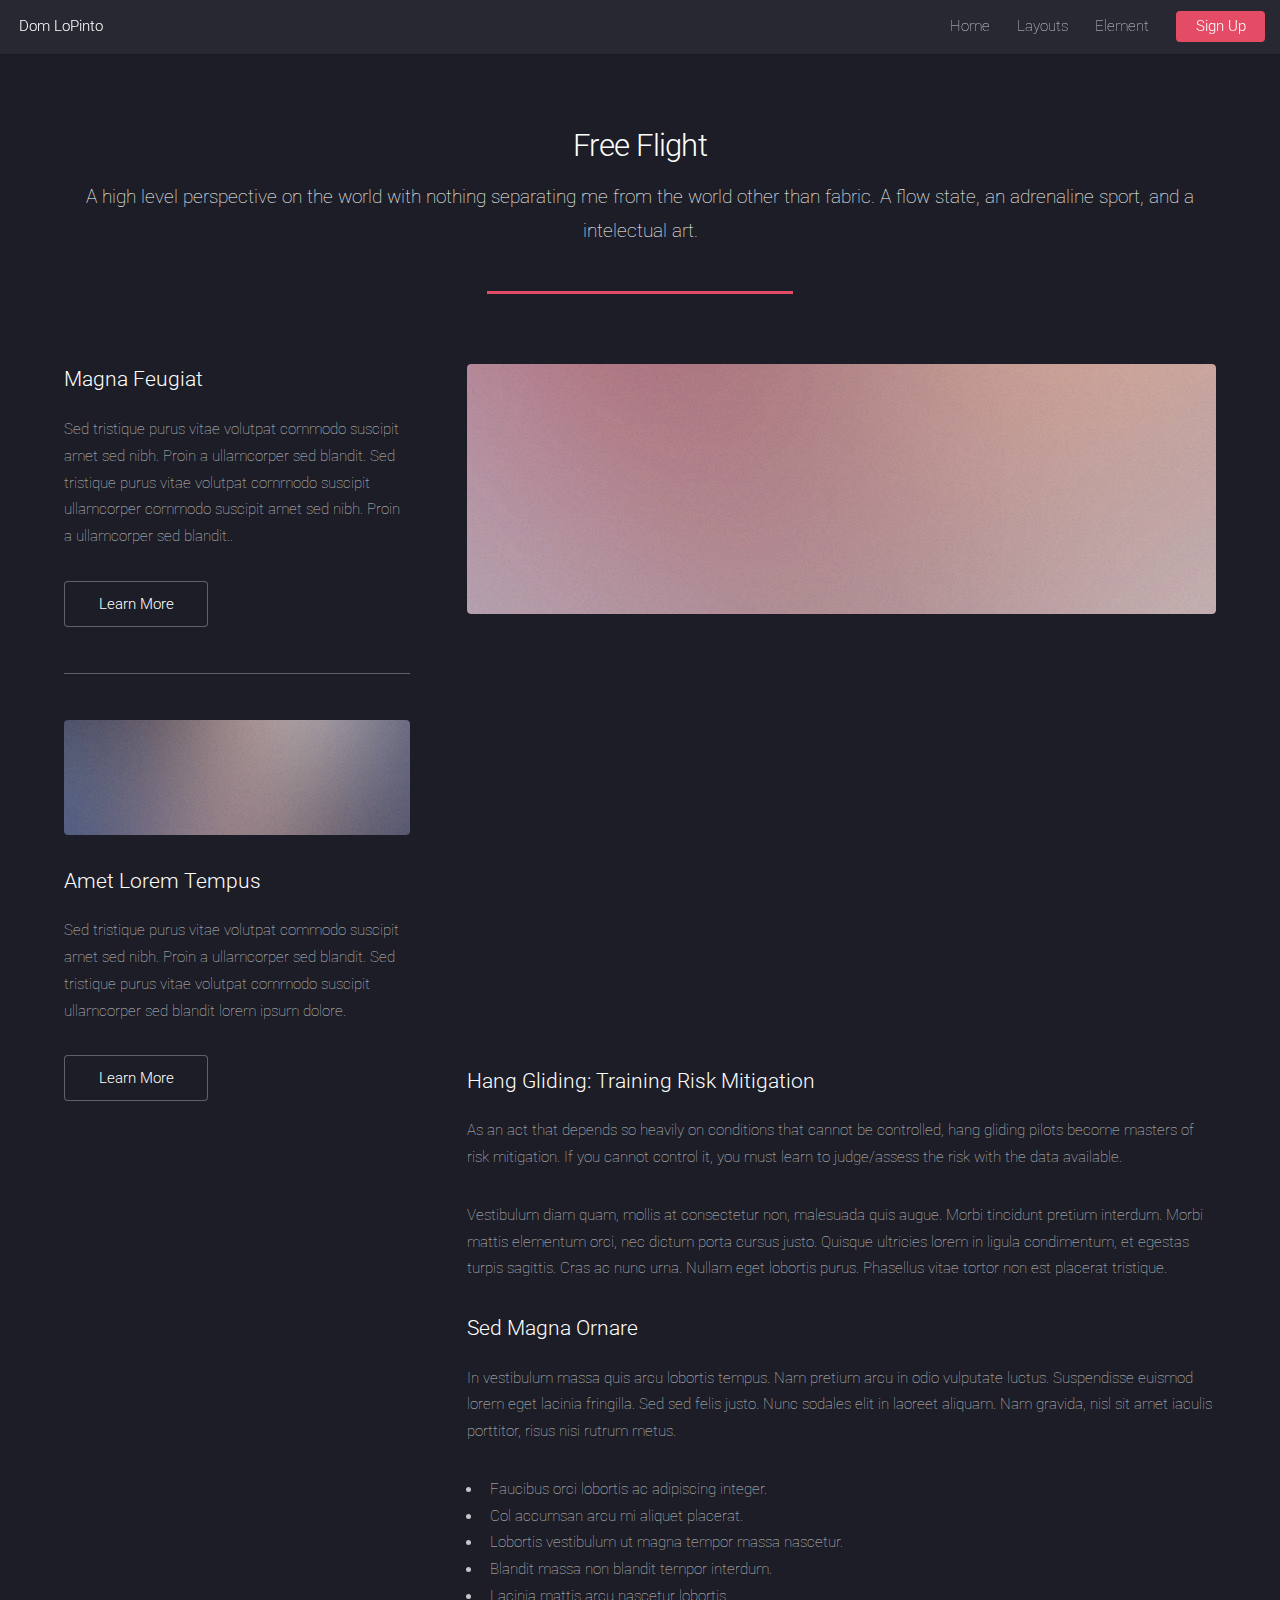
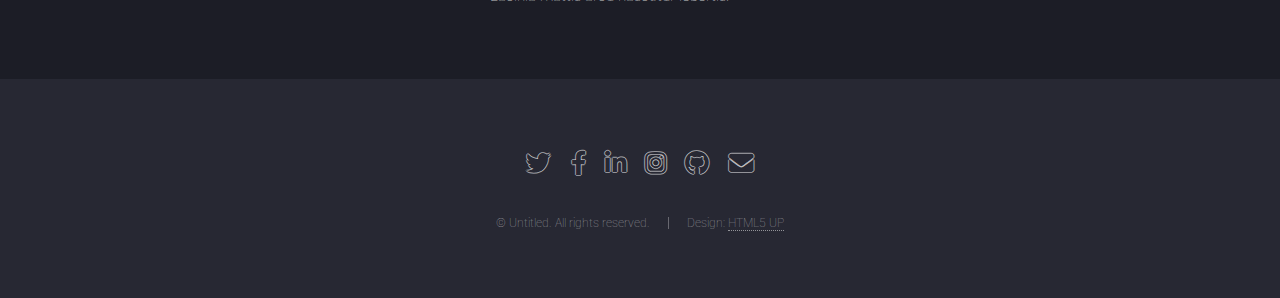
<file: free-flight.html>
<!DOCTYPE HTML>
<!--
	Landed by HTML5 UP
	html5up.net | @ajlkn
	Free for personal and commercial use under the CCA 3.0 license (html5up.net/license)
-->
<html>
	<head>
		<title>Left Sidebar - Landed by HTML5 UP</title>
		<meta charset="utf-8" />
		<meta name="viewport" content="width=device-width, initial-scale=1, user-scalable=no" />
		<link rel="stylesheet" href="assets/css/main.css" />
		<noscript><link rel="stylesheet" href="assets/css/noscript.css" /></noscript>
	</head>
	<body class="is-preload">
		<div id="page-wrapper">

			<!-- Header -->
				<header id="header">
					<h1 id="logo"><a href="index.html">Dom LoPinto</a></h1>
					<nav id="nav">
						<ul>
							<li><a href="index.html">Home</a></li>
							<li>
								<a href="#">Layouts</a>
								<ul>
									<li><a href="left-sidebar.html">Left Sidebar</a></li>
									<li><a href="right-sidebar.html">Right Sidebar</a></li>
									<li><a href="no-sidebar.html">No Sidebar</a></li>
									<li>
										<a href="#">Submenu</a>
										<ul>
											<li><a href="#">Option 1</a></li>
											<li><a href="#">Option 2</a></li>
											<li><a href="#">Option 3</a></li>
											<li><a href="#">Option 4</a></li>
										</ul>
									</li>
								</ul>
							</li>
							<li><a href="elements.html">Element</a></li>
							<li><a href="#" class="button primary">Sign Up</a></li>
						</ul>
					</nav>
				</header>

			<!-- Main -->
				<div id="main" class="wrapper style1">
					<div class="container">
						<header class="major">
							<h2>Free Flight</h2>
							<p>A high level perspective on the world with nothing separating me from the world other than fabric. A flow state, an adrenaline sport, and a intelectual art.</p>
						</header>
						<div class="row gtr-150">
							<div class="col-4 col-12-medium">

								<!-- Sidebar -->
									<section id="sidebar">
										<section>
											<h3>Magna Feugiat</h3>
											<p>Sed tristique purus vitae volutpat commodo suscipit amet sed nibh. Proin a ullamcorper sed blandit. Sed tristique purus vitae volutpat commodo suscipit ullamcorper commodo suscipit amet sed nibh. Proin a ullamcorper sed blandit..</p>
											<footer>
												<ul class="actions">
													<li><a href="#" class="button">Learn More</a></li>
												</ul>
											</footer>
										</section>
										<hr />
										<section>
											<a href="#" class="image fit"><img src="images/pic06.jpg" alt="" /></a>
											<h3>Amet Lorem Tempus</h3>
											<p>Sed tristique purus vitae volutpat commodo suscipit amet sed nibh. Proin a ullamcorper sed blandit. Sed tristique purus vitae volutpat commodo suscipit ullamcorper sed blandit lorem ipsum dolore.</p>
											<footer>
												<ul class="actions">
													<li><a href="#" class="button">Learn More</a></li>
												</ul>
											</footer>
										</section>
									</section>

							</div>
							<div class="col-8 col-12-medium imp-medium">

								<!-- Content -->
									<section id="content">
										<a href="#" class="image fit"><img src="images/pic05.jpg" alt="" /></a>
										<div class="iframe-container"> <!-- youtube video-->
											<iframe width="560" height="315" src="https://www.youtube.com/embed/TmSiD75TPGc" title="YouTube video player" frameborder="0" allow="accelerometer; autoplay; clipboard-write; encrypted-media; gyroscope; picture-in-picture; web-share" allowfullscreen></iframe>
										</div>
										<h3>Hang Gliding: Training Risk Mitigation</h3>
										<p>As an act that depends so heavily on conditions that cannot be controlled, hang gliding pilots become masters of risk mitigation. If you cannot control it, you must learn to judge/assess the risk with the data available.</p>
										<p>Vestibulum diam quam, mollis at consectetur non, malesuada quis augue. Morbi tincidunt pretium interdum. Morbi mattis elementum orci, nec dictum porta cursus justo. Quisque ultricies lorem in ligula condimentum, et egestas turpis sagittis. Cras ac nunc urna. Nullam eget lobortis purus. Phasellus vitae tortor non est placerat tristique.</p>
										<h3>Sed Magna Ornare</h3>
										<p>In vestibulum massa quis arcu lobortis tempus. Nam pretium arcu in odio vulputate luctus. Suspendisse euismod lorem eget lacinia fringilla. Sed sed felis justo. Nunc sodales elit in laoreet aliquam. Nam gravida, nisl sit amet iaculis porttitor, risus nisi rutrum metus.</p>
										<ul>
											<li>Faucibus orci lobortis ac adipiscing integer.</li>
											<li>Col accumsan arcu mi aliquet placerat.</li>
											<li>Lobortis vestibulum ut magna tempor massa nascetur.</li>
											<li>Blandit massa non blandit tempor interdum.</li>
											<li>Lacinia mattis arcu nascetur lobortis.</li>
										</ul>
									</section>

							</div>
						</div>
					</div>
				</div>

			<!-- Footer -->
				<footer id="footer">
					<ul class="icons">
						<li><a href="#" class="icon brands alt fa-twitter"><span class="label">Twitter</span></a></li>
						<li><a href="#" class="icon brands alt fa-facebook-f"><span class="label">Facebook</span></a></li>
						<li><a href="#" class="icon brands alt fa-linkedin-in"><span class="label">LinkedIn</span></a></li>
						<li><a href="#" class="icon brands alt fa-instagram"><span class="label">Instagram</span></a></li>
						<li><a href="#" class="icon brands alt fa-github"><span class="label">GitHub</span></a></li>
						<li><a href="#" class="icon solid alt fa-envelope"><span class="label">Email</span></a></li>
					</ul>
					<ul class="copyright">
						<li>&copy; Untitled. All rights reserved.</li><li>Design: <a href="http://html5up.net">HTML5 UP</a></li>
					</ul>
				</footer>

		</div>

		<!-- Scripts -->
			<script src="assets/js/jquery.min.js"></script>
			<script src="assets/js/jquery.scrolly.min.js"></script>
			<script src="assets/js/jquery.dropotron.min.js"></script>
			<script src="assets/js/jquery.scrollex.min.js"></script>
			<script src="assets/js/browser.min.js"></script>
			<script src="assets/js/breakpoints.min.js"></script>
			<script src="assets/js/util.js"></script>
			<script src="assets/js/main.js"></script>

	</body>
</html>
</file>
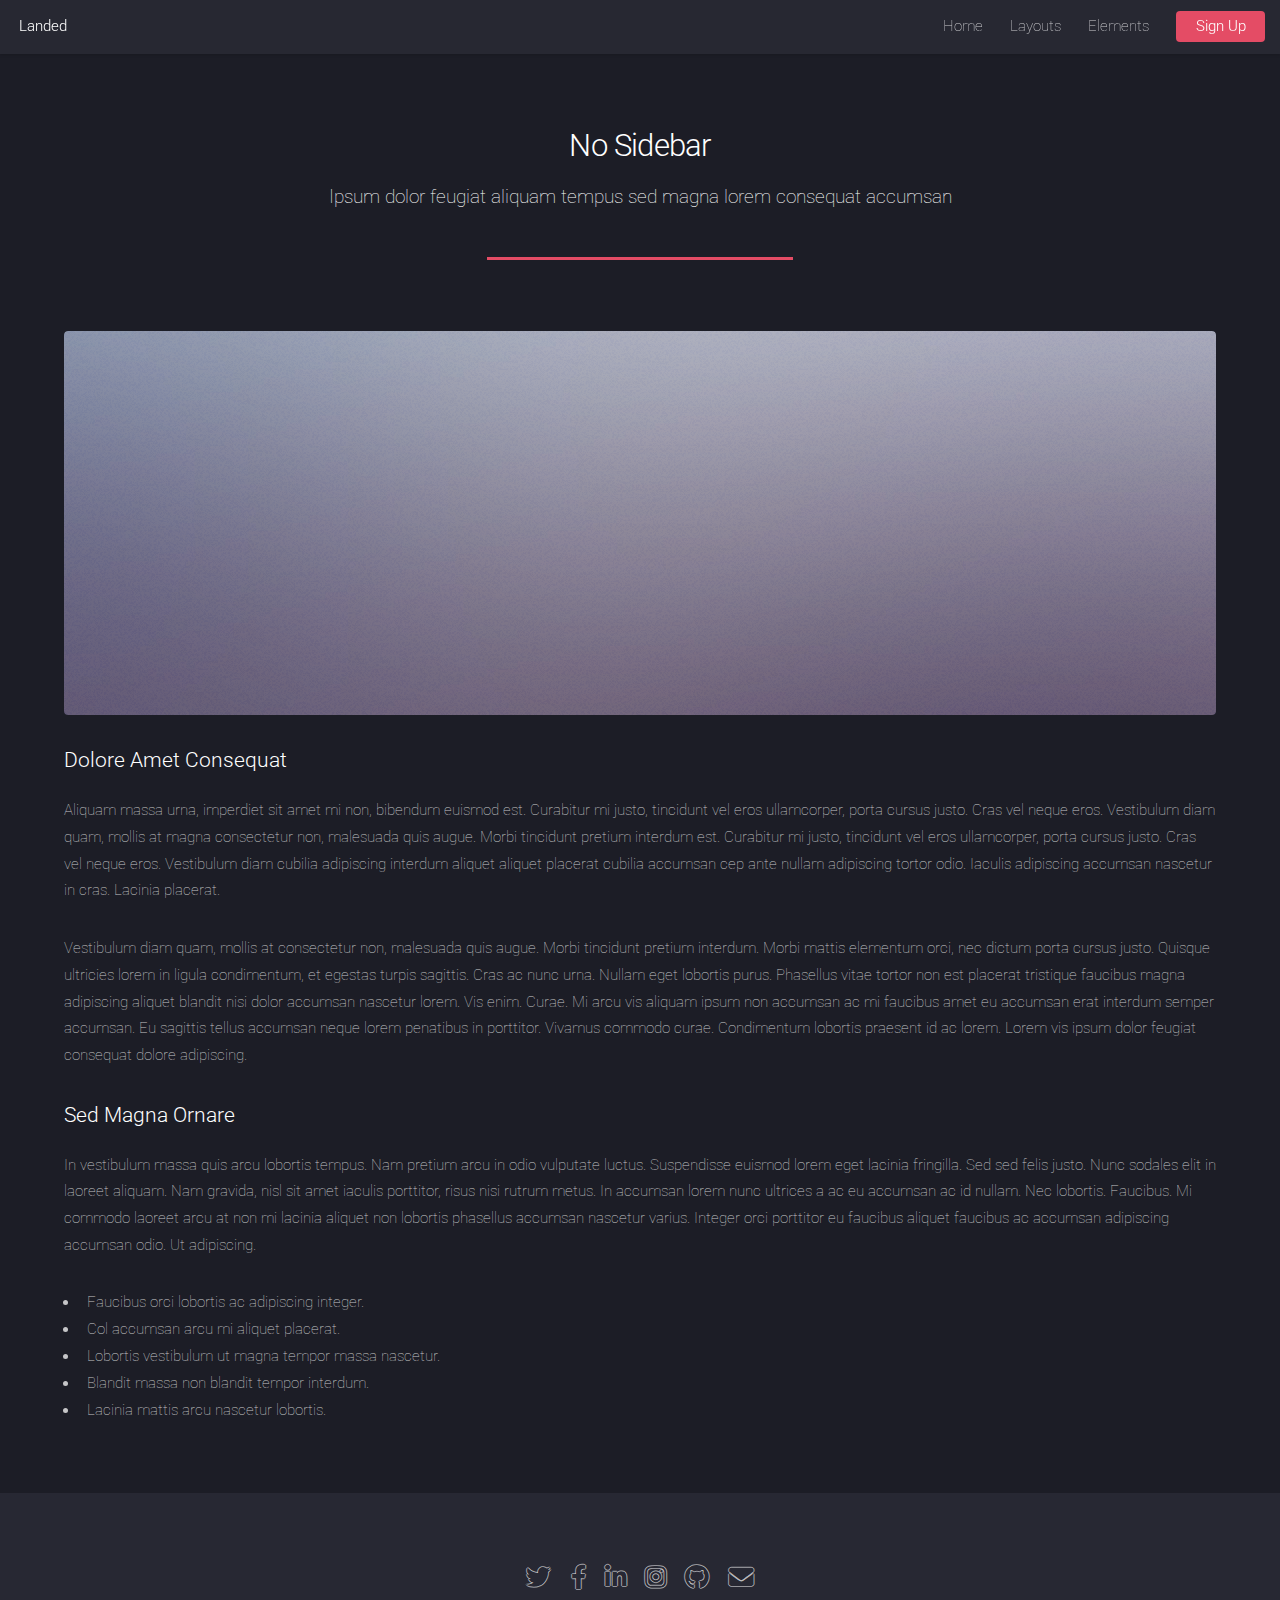
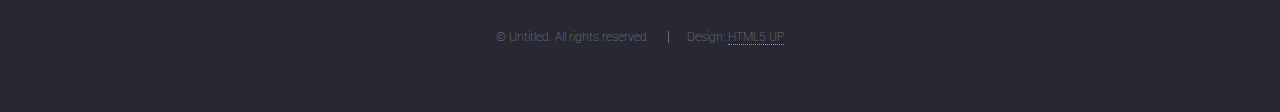
<file: no-sidebar - Copy.html>
<!DOCTYPE HTML>
<!--
	Landed by HTML5 UP
	html5up.net | @ajlkn
	Free for personal and commercial use under the CCA 3.0 license (html5up.net/license)
-->
<html>
	<head>
		<title>No Sidebar - Landed by HTML5 UP</title>
		<meta charset="utf-8" />
		<meta name="viewport" content="width=device-width, initial-scale=1, user-scalable=no" />
		<link rel="stylesheet" href="assets/css/main.css" />
		<noscript><link rel="stylesheet" href="assets/css/noscript.css" /></noscript>
	</head>
	<body class="is-preload">
		<div id="page-wrapper">

			<!-- Header -->
				<header id="header">
					<h1 id="logo"><a href="index.html">Landed</a></h1>
					<nav id="nav">
						<ul>
							<li><a href="index.html">Home</a></li>
							<li>
								<a href="#">Layouts</a>
								<ul>
									<li><a href="left-sidebar.html">Left Sidebar</a></li>
									<li><a href="right-sidebar.html">Right Sidebar</a></li>
									<li><a href="no-sidebar.html">No Sidebar</a></li>
									<li>
										<a href="#">Submenu</a>
										<ul>
											<li><a href="#">Option 1</a></li>
											<li><a href="#">Option 2</a></li>
											<li><a href="#">Option 3</a></li>
											<li><a href="#">Option 4</a></li>
										</ul>
									</li>
								</ul>
							</li>
							<li><a href="elements.html">Elements</a></li>
							<li><a href="#" class="button primary">Sign Up</a></li>
						</ul>
					</nav>
				</header>

			<!-- Main -->
				<div id="main" class="wrapper style1">
					<div class="container">
						<header class="major">
							<h2>No Sidebar</h2>
							<p>Ipsum dolor feugiat aliquam tempus sed magna lorem consequat accumsan</p>
						</header>

						<!-- Content -->
							<section id="content">
								<a href="#" class="image fit"><img src="images/pic07.jpg" alt="" /></a>
								<h3>Dolore Amet Consequat</h3>
								<p>Aliquam massa urna, imperdiet sit amet mi non, bibendum euismod est. Curabitur mi justo, tincidunt vel eros ullamcorper, porta cursus justo. Cras vel neque eros. Vestibulum diam quam, mollis at magna consectetur non, malesuada quis augue. Morbi tincidunt pretium interdum est. Curabitur mi justo, tincidunt vel eros ullamcorper, porta cursus justo. Cras vel neque eros. Vestibulum diam cubilia adipiscing interdum aliquet aliquet placerat cubilia accumsan cep ante nullam adipiscing tortor odio. Iaculis adipiscing accumsan nascetur in cras. Lacinia placerat.</p>
								<p>Vestibulum diam quam, mollis at consectetur non, malesuada quis augue. Morbi tincidunt pretium interdum. Morbi mattis elementum orci, nec dictum porta cursus justo. Quisque ultricies lorem in ligula condimentum, et egestas turpis sagittis. Cras ac nunc urna. Nullam eget lobortis purus. Phasellus vitae tortor non est placerat tristique faucibus magna adipiscing aliquet blandit nisi dolor accumsan nascetur lorem. Vis enim. Curae. Mi arcu vis aliquam ipsum non accumsan ac mi faucibus amet eu accumsan erat interdum semper accumsan. Eu sagittis tellus accumsan neque lorem penatibus in porttitor. Vivamus commodo curae. Condimentum lobortis praesent id ac lorem. Lorem vis ipsum dolor feugiat consequat dolore adipiscing.</p>
								<h3>Sed Magna Ornare</h3>
								<p>In vestibulum massa quis arcu lobortis tempus. Nam pretium arcu in odio vulputate luctus. Suspendisse euismod lorem eget lacinia fringilla. Sed sed felis justo. Nunc sodales elit in laoreet aliquam. Nam gravida, nisl sit amet iaculis porttitor, risus nisi rutrum metus. In accumsan lorem nunc ultrices a ac eu accumsan ac id nullam. Nec lobortis. Faucibus. Mi commodo laoreet arcu at non mi lacinia aliquet non lobortis phasellus accumsan nascetur varius. Integer orci porttitor eu faucibus aliquet faucibus ac accumsan adipiscing accumsan odio. Ut adipiscing.</p>
								<ul>
									<li>Faucibus orci lobortis ac adipiscing integer.</li>
									<li>Col accumsan arcu mi aliquet placerat.</li>
									<li>Lobortis vestibulum ut magna tempor massa nascetur.</li>
									<li>Blandit massa non blandit tempor interdum.</li>
									<li>Lacinia mattis arcu nascetur lobortis.</li>
								</ul>
							</section>

					</div>
				</div>

			<!-- Footer -->
				<footer id="footer">
					<ul class="icons">
						<li><a href="#" class="icon brands alt fa-twitter"><span class="label">Twitter</span></a></li>
						<li><a href="#" class="icon brands alt fa-facebook-f"><span class="label">Facebook</span></a></li>
						<li><a href="#" class="icon brands alt fa-linkedin-in"><span class="label">LinkedIn</span></a></li>
						<li><a href="#" class="icon brands alt fa-instagram"><span class="label">Instagram</span></a></li>
						<li><a href="#" class="icon brands alt fa-github"><span class="label">GitHub</span></a></li>
						<li><a href="#" class="icon solid alt fa-envelope"><span class="label">Email</span></a></li>
					</ul>
					<ul class="copyright">
						<li>&copy; Untitled. All rights reserved.</li><li>Design: <a href="http://html5up.net">HTML5 UP</a></li>
					</ul>
				</footer>

		</div>

		<!-- Scripts -->
			<script src="assets/js/jquery.min.js"></script>
			<script src="assets/js/jquery.scrolly.min.js"></script>
			<script src="assets/js/jquery.dropotron.min.js"></script>
			<script src="assets/js/jquery.scrollex.min.js"></script>
			<script src="assets/js/browser.min.js"></script>
			<script src="assets/js/breakpoints.min.js"></script>
			<script src="assets/js/util.js"></script>
			<script src="assets/js/main.js"></script>

	</body>
</html>
</file>
<file: assets/css/noscript.css>
/*
	Landed by HTML5 UP
	html5up.net | @ajlkn
	Free for personal and commercial use under the CCA 3.0 license (html5up.net/license)
*/

/* Loader */

	body.landing.is-preload:before {
		display: none;
	}

	body.landing.is-preload:after {
		display: none;
	}
</file>
<file: assets/css/main.css>
@import url("fontawesome-all.min.css");
@import url("https://fonts.googleapis.com/css?family=Roboto:100,300,100italic,300italic");

/*
	Landed by HTML5 UP
	html5up.net | @ajlkn
	Free for personal and commercial use under the CCA 3.0 license (html5up.net/license)
*/

html, body, div, span, applet, object,
iframe, h1, h2, h3, h4, h5, h6, p, blockquote,
pre, a, abbr, acronym, address, big, cite,
code, del, dfn, em, img, ins, kbd, q, s, samp,
small, strike, strong, sub, sup, tt, var, b,
u, i, center, dl, dt, dd, ol, ul, li, fieldset,
form, label, legend, table, caption, tbody,
tfoot, thead, tr, th, td, article, aside,
canvas, details, embed, figure, figcaption,
footer, header, hgroup, menu, nav, output, ruby,
section, summary, time, mark, audio, video {
	margin: 0;
	padding: 0;
	border: 0;
	font-size: 100%;
	font: inherit;
	vertical-align: baseline;}

article, aside, details, figcaption, figure,
footer, header, hgroup, menu, nav, section {
	display: block;}

body {
	line-height: 1;
}

ol, ul {
	list-style: none;
}

blockquote, q {
	quotes: none;
}

	blockquote:before, blockquote:after, q:before, q:after {
		content: '';
		content: none;
	}

table {
	border-collapse: collapse;
	border-spacing: 0;
}

body {
	-webkit-text-size-adjust: none;
}

mark {
	background-color: transparent;
	color: inherit;
}

input::-moz-focus-inner {
	border: 0;
	padding: 0;
}

input, select, textarea {
	-moz-appearance: none;
	-webkit-appearance: none;
	-ms-appearance: none;
	appearance: none;
}

/* Basic */

	html {
		box-sizing: border-box;
	}

	*, *:before, *:after {
		box-sizing: inherit;
	}

	html, body {
		background: #1c1d26;
	}

	body.is-preload *, body.is-preload *:before, body.is-preload *:after {
		-moz-animation: none !important;
		-webkit-animation: none !important;
		-ms-animation: none !important;
		animation: none !important;
		-moz-transition: none !important;
		-webkit-transition: none !important;
		-ms-transition: none !important;
		transition: none !important;
	}

	body, input, select, textarea {
		color: rgba(255, 255, 255, 0.75);
		font-family: "Roboto", Helvetica, sans-serif;
		font-size: 15pt;
		font-weight: 100;
		line-height: 1.75em;
	}

	a {
		-moz-transition: border-color 0.2s ease-in-out, color 0.2s ease-in-out;
		-webkit-transition: border-color 0.2s ease-in-out, color 0.2s ease-in-out;
		-ms-transition: border-color 0.2s ease-in-out, color 0.2s ease-in-out;
		transition: border-color 0.2s ease-in-out, color 0.2s ease-in-out;
		border-bottom: dotted 1px;
		color: #e44c65;
		text-decoration: none;
	}

		a:hover {
			color: #e44c65 !important;
			border-bottom-color: transparent;
		}

	strong, b {
		color: #ffffff;
		font-weight: 300;
	}

	em, i {
		font-style: italic;
	}

	p {
		margin: 0 0 2em 0;
	}

	h1, h2, h3, h4, h5, h6 {
		color: #ffffff;
		font-weight: 300;
		line-height: 1em;
		margin: 0 0 1em 0;
	}

		h1 a, h2 a, h3 a, h4 a, h5 a, h6 a {
			color: inherit;
			border: 0;
		}

	h2 {
		font-size: 2em;
		line-height: 1.5em;
		letter-spacing: -0.025em;
	}

	h3 {
		font-size: 1.35em;
		line-height: 1.5em;
	}

	h4 {
		font-size: 1.1em;
		line-height: 1.5em;
	}

	h5 {
		font-size: 0.9em;
		line-height: 1.5em;
	}

	h6 {
		font-size: 0.7em;
		line-height: 1.5em;
	}

	sub {
		font-size: 0.8em;
		position: relative;
		top: 0.5em;
	}

	sup {
		font-size: 0.8em;
		position: relative;
		top: -0.5em;
	}

	hr {
		border: 0;
		border-bottom: solid 1px rgba(255, 255, 255, 0.3);
		margin: 3em 0;
	}

		hr.major {
			margin: 4em 0;
		}

	blockquote {
		border-left: solid 4px rgba(255, 255, 255, 0.3);
		font-style: italic;
		margin: 0 0 2em 0;
		padding: 0.5em 0 0.5em 2em;
	}

	code {
		background: rgba(255, 255, 255, 0.075);
		border-radius: 4px;
		font-family: "Courier New", monospace;
		font-size: 0.9em;
		margin: 0 0.25em;
		padding: 0.25em 0.65em;
	}

	pre {
		-webkit-overflow-scrolling: touch;
		font-family: "Courier New", monospace;
		font-size: 0.9em;
		margin: 0 0 2em 0;
	}

		pre code {
			display: block;
			line-height: 1.75em;
			padding: 1em 1.5em;
			overflow-x: auto;
		}

	.align-left {
		text-align: left;
	}

	.align-center {
		text-align: center;
	}

	.align-right {
		text-align: right;
	}

/* Loader */

	@-moz-keyframes spinner-show {
		0% {
			opacity: 0;
		}

		100% {
			opacity: 1;
		}
	}

	@-webkit-keyframes spinner-show {
		0% {
			opacity: 0;
		}

		100% {
			opacity: 1;
		}
	}

	@-ms-keyframes spinner-show {
		0% {
			opacity: 0;
		}

		100% {
			opacity: 1;
		}
	}

	@keyframes spinner-show {
		0% {
			opacity: 0;
		}

		100% {
			opacity: 1;
		}
	}

	@-moz-keyframes spinner-hide {
		0% {
			color: rgba(255, 255, 255, 0.15);
			z-index: 100001;
			-moz-transform: scale(1) rotate(0deg);
			-webkit-transform: scale(1) rotate(0deg);
			-ms-transform: scale(1) rotate(0deg);
			transform: scale(1) rotate(0deg);
		}

		99% {
			color: #1c1d26;
			z-index: 100001;
			-moz-transform: scale(0.5) rotate(360deg);
			-webkit-transform: scale(0.5) rotate(360deg);
			-ms-transform: scale(0.5) rotate(360deg);
			transform: scale(0.5) rotate(360deg);
		}

		100% {
			color: #1c1d26;
			z-index: -1;
			-moz-transform: scale(0.5) rotate(360deg);
			-webkit-transform: scale(0.5) rotate(360deg);
			-ms-transform: scale(0.5) rotate(360deg);
			transform: scale(0.5) rotate(360deg);
		}
	}

	@-webkit-keyframes spinner-hide {
		0% {
			color: rgba(255, 255, 255, 0.15);
			z-index: 100001;
			-moz-transform: scale(1) rotate(0deg);
			-webkit-transform: scale(1) rotate(0deg);
			-ms-transform: scale(1) rotate(0deg);
			transform: scale(1) rotate(0deg);
		}

		99% {
			color: #1c1d26;
			z-index: 100001;
			-moz-transform: scale(0.5) rotate(360deg);
			-webkit-transform: scale(0.5) rotate(360deg);
			-ms-transform: scale(0.5) rotate(360deg);
			transform: scale(0.5) rotate(360deg);
		}

		100% {
			color: #1c1d26;
			z-index: -1;
			-moz-transform: scale(0.5) rotate(360deg);
			-webkit-transform: scale(0.5) rotate(360deg);
			-ms-transform: scale(0.5) rotate(360deg);
			transform: scale(0.5) rotate(360deg);
		}
	}

	@-ms-keyframes spinner-hide {
		0% {
			color: rgba(255, 255, 255, 0.15);
			z-index: 100001;
			-moz-transform: scale(1) rotate(0deg);
			-webkit-transform: scale(1) rotate(0deg);
			-ms-transform: scale(1) rotate(0deg);
			transform: scale(1) rotate(0deg);
		}

		99% {
			color: #1c1d26;
			z-index: 100001;
			-moz-transform: scale(0.5) rotate(360deg);
			-webkit-transform: scale(0.5) rotate(360deg);
			-ms-transform: scale(0.5) rotate(360deg);
			transform: scale(0.5) rotate(360deg);
		}

		100% {
			color: #1c1d26;
			z-index: -1;
			-moz-transform: scale(0.5) rotate(360deg);
			-webkit-transform: scale(0.5) rotate(360deg);
			-ms-transform: scale(0.5) rotate(360deg);
			transform: scale(0.5) rotate(360deg);
		}
	}

	@keyframes spinner-hide {
		0% {
			color: rgba(255, 255, 255, 0.15);
			z-index: 100001;
			-moz-transform: scale(1) rotate(0deg);
			-webkit-transform: scale(1) rotate(0deg);
			-ms-transform: scale(1) rotate(0deg);
			transform: scale(1) rotate(0deg);
		}

		99% {
			color: #1c1d26;
			z-index: 100001;
			-moz-transform: scale(0.5) rotate(360deg);
			-webkit-transform: scale(0.5) rotate(360deg);
			-ms-transform: scale(0.5) rotate(360deg);
			transform: scale(0.5) rotate(360deg);
		}

		100% {
			color: #1c1d26;
			z-index: -1;
			-moz-transform: scale(0.5) rotate(360deg);
			-webkit-transform: scale(0.5) rotate(360deg);
			-ms-transform: scale(0.5) rotate(360deg);
			transform: scale(0.5) rotate(360deg);
		}
	}

	@-moz-keyframes spinner-rotate {
		0% {
			-moz-transform: scale(1) rotate(0deg);
			-webkit-transform: scale(1) rotate(0deg);
			-ms-transform: scale(1) rotate(0deg);
			transform: scale(1) rotate(0deg);
		}

		100% {
			-moz-transform: scale(1) rotate(360deg);
			-webkit-transform: scale(1) rotate(360deg);
			-ms-transform: scale(1) rotate(360deg);
			transform: scale(1) rotate(360deg);
		}
	}

	@-webkit-keyframes spinner-rotate {
		0% {
			-moz-transform: scale(1) rotate(0deg);
			-webkit-transform: scale(1) rotate(0deg);
			-ms-transform: scale(1) rotate(0deg);
			transform: scale(1) rotate(0deg);
		}

		100% {
			-moz-transform: scale(1) rotate(360deg);
			-webkit-transform: scale(1) rotate(360deg);
			-ms-transform: scale(1) rotate(360deg);
			transform: scale(1) rotate(360deg);
		}
	}

	@-ms-keyframes spinner-rotate {
		0% {
			-moz-transform: scale(1) rotate(0deg);
			-webkit-transform: scale(1) rotate(0deg);
			-ms-transform: scale(1) rotate(0deg);
			transform: scale(1) rotate(0deg);
		}

		100% {
			-moz-transform: scale(1) rotate(360deg);
			-webkit-transform: scale(1) rotate(360deg);
			-ms-transform: scale(1) rotate(360deg);
			transform: scale(1) rotate(360deg);
		}
	}

	@keyframes spinner-rotate {
		0% {
			-moz-transform: scale(1) rotate(0deg);
			-webkit-transform: scale(1) rotate(0deg);
			-ms-transform: scale(1) rotate(0deg);
			transform: scale(1) rotate(0deg);
		}

		100% {
			-moz-transform: scale(1) rotate(360deg);
			-webkit-transform: scale(1) rotate(360deg);
			-ms-transform: scale(1) rotate(360deg);
			transform: scale(1) rotate(360deg);
		}
	}

	@-moz-keyframes overlay-hide {
		0% {
			opacity: 1;
			z-index: 100000;
		}

		15% {
			opacity: 1;
			z-index: 100000;
		}

		99% {
			opacity: 0;
			z-index: 100000;
		}

		100% {
			opacity: 0;
			z-index: -1;
		}
	}

	@-webkit-keyframes overlay-hide {
		0% {
			opacity: 1;
			z-index: 100000;
		}

		15% {
			opacity: 1;
			z-index: 100000;
		}

		99% {
			opacity: 0;
			z-index: 100000;
		}

		100% {
			opacity: 0;
			z-index: -1;
		}
	}

	@-ms-keyframes overlay-hide {
		0% {
			opacity: 1;
			z-index: 100000;
		}

		15% {
			opacity: 1;
			z-index: 100000;
		}

		99% {
			opacity: 0;
			z-index: 100000;
		}

		100% {
			opacity: 0;
			z-index: -1;
		}
	}

	@keyframes overlay-hide {
		0% {
			opacity: 1;
			z-index: 100000;
		}

		15% {
			opacity: 1;
			z-index: 100000;
		}

		99% {
			opacity: 0;
			z-index: 100000;
		}

		100% {
			opacity: 0;
			z-index: -1;
		}
	}

	body.landing {
		text-decoration: none;
	}

		body.landing:before {
			-moz-osx-font-smoothing: grayscale;
			-webkit-font-smoothing: antialiased;
			display: inline-block;
			font-style: normal;
			font-variant: normal;
			text-rendering: auto;
			line-height: 1;
			text-transform: none !important;
			font-family: 'Font Awesome 5 Free';
			font-weight: 900;
		}

		body.landing:before {
			-moz-animation: spinner-show 1.5s 1 0.25s ease forwards, spinner-hide 0.25s ease-in-out forwards !important;
			-webkit-animation: spinner-show 1.5s 1 0.25s ease forwards, spinner-hide 0.25s ease-in-out forwards !important;
			-ms-animation: spinner-show 1.5s 1 0.25s ease forwards, spinner-hide 0.25s ease-in-out forwards !important;
			animation: spinner-show 1.5s 1 0.25s ease forwards, spinner-hide 0.25s ease-in-out forwards !important;
			-moz-transform-origin: 50% 50%;
			-webkit-transform-origin: 50% 50%;
			-ms-transform-origin: 50% 50%;
			transform-origin: 50% 50%;
			color: rgba(255, 255, 255, 0.15);
			content: '\f1ce';
			cursor: default;
			display: block;
			font-size: 2em;
			height: 2em;
			left: 50%;
			line-height: 2em;
			margin: -1em 0 0 -1em;
			opacity: 0;
			position: fixed;
			text-align: center;
			top: 50%;
			width: 2em;
			z-index: -1;
		}

		body.landing:after {
			-moz-animation: overlay-hide 1.5s ease-in forwards !important;
			-webkit-animation: overlay-hide 1.5s ease-in forwards !important;
			-ms-animation: overlay-hide 1.5s ease-in forwards !important;
			animation: overlay-hide 1.5s ease-in forwards !important;
			background: #1c1d26;
			content: '';
			display: block;
			height: 100%;
			left: 0;
			opacity: 0;
			position: fixed;
			top: 0;
			width: 100%;
			z-index: -1;
		}

		body.landing.is-preload:before {
			-moz-animation: spinner-show 1.5s 1 0.25s ease forwards, spinner-rotate 0.75s infinite linear !important;
			-webkit-animation: spinner-show 1.5s 1 0.25s ease forwards, spinner-rotate 0.75s infinite linear !important;
			-ms-animation: spinner-show 1.5s 1 0.25s ease forwards, spinner-rotate 0.75s infinite linear !important;
			animation: spinner-show 1.5s 1 0.25s ease forwards, spinner-rotate 0.75s infinite linear !important;
			z-index: 100001;
		}

		body.landing.is-preload:after {
			-moz-animation: none !important;
			-webkit-animation: none !important;
			-ms-animation: none !important;
			animation: none !important;
			opacity: 1;
			z-index: 100000;
		}

	@media (-webkit-min-device-pixel-ratio: 2) {

		body.landing:before {
			line-height: 2.025em;
		}

	}

/* Container */

	.container {
		margin: 0 auto;
		max-width: calc(100% - 4em);
		width: 70em;
	}

		.container.xsmall {
			width: 17.5em;
		}

		.container.small {
			width: 35em;
		}

		.container.medium {
			width: 52.5em;
		}

		.container.large {
			width: 87.5em;
		}

		.container.xlarge {
			width: 105em;
		}

		.container.max {
			width: 100%;
		}

		@media screen and (max-width: 1280px) {

			.container {
				width: 90%;
				max-width: 100%;
			}

		}

		@media screen and (max-width: 980px) {

			.container {
				width: 100% !important;
			}

		}

/* Row */

	.row {
		display: flex;
		flex-wrap: wrap;
		box-sizing: border-box;
		align-items: stretch;
	}

		.row > * {
			box-sizing: border-box;
		}

		.row.gtr-uniform > * > :last-child {
			margin-bottom: 0;
		}

		.row.aln-left {
			justify-content: flex-start;
		}

		.row.aln-center {
			justify-content: center;
		}

		.row.aln-right {
			justify-content: flex-end;
		}

		.row.aln-top {
			align-items: flex-start;
		}

		.row.aln-middle {
			align-items: center;
		}

		.row.aln-bottom {
			align-items: flex-end;
		}

		.row > .imp {
			order: -1;
		}

		.row > .col-1 {
			width: 8.33333%;
		}

		.row > .off-1 {
			margin-left: 8.33333%;
		}

		.row > .col-2 {
			width: 16.66667%;
		}

		.row > .off-2 {
			margin-left: 16.66667%;
		}

		.row > .col-3 {
			width: 25%;
		}

		.row > .off-3 {
			margin-left: 25%;
		}

		.row > .col-4 {
			width: 33.33333%;
		}

		.row > .off-4 {
			margin-left: 33.33333%;
		}

		.row > .col-5 {
			width: 41.66667%;
		}

		.row > .off-5 {
			margin-left: 41.66667%;
		}

		.row > .col-6 {
			width: 50%;
		}

		.row > .off-6 {
			margin-left: 50%;
		}

		.row > .col-7 {
			width: 58.33333%;
		}

		.row > .off-7 {
			margin-left: 58.33333%;
		}

		.row > .col-8 {
			width: 66.66667%;
		}

		.row > .off-8 {
			margin-left: 66.66667%;
		}

		.row > .col-9 {
			width: 75%;
		}

		.row > .off-9 {
			margin-left: 75%;
		}

		.row > .col-10 {
			width: 83.33333%;
		}

		.row > .off-10 {
			margin-left: 83.33333%;
		}

		.row > .col-11 {
			width: 91.66667%;
		}

		.row > .off-11 {
			margin-left: 91.66667%;
		}

		.row > .col-12 {
			width: 100%;
		}

		.row > .off-12 {
			margin-left: 100%;
		}

		.row.gtr-0 {
			margin-top: 0;
			margin-left: 0em;
		}

			.row.gtr-0 > * {
				padding: 0 0 0 0em;
			}

			.row.gtr-0.gtr-uniform {
				margin-top: 0em;
			}

				.row.gtr-0.gtr-uniform > * {
					padding-top: 0em;
				}

		.row.gtr-25 {
			margin-top: 0;
			margin-left: -0.625em;
		}

			.row.gtr-25 > * {
				padding: 0 0 0 0.625em;
			}

			.row.gtr-25.gtr-uniform {
				margin-top: -0.625em;
			}

				.row.gtr-25.gtr-uniform > * {
					padding-top: 0.625em;
				}

		.row.gtr-50 {
			margin-top: 0;
			margin-left: -1.25em;
		}

			.row.gtr-50 > * {
				padding: 0 0 0 1.25em;
			}

			.row.gtr-50.gtr-uniform {
				margin-top: -1.25em;
			}

				.row.gtr-50.gtr-uniform > * {
					padding-top: 1.25em;
				}

		.row {
			margin-top: 0;
			margin-left: -2.5em;
		}

			.row > * {
				padding: 0 0 0 2.5em;
			}

			.row.gtr-uniform {
				margin-top: -2.5em;
			}

				.row.gtr-uniform > * {
					padding-top: 2.5em;
				}

		.row.gtr-150 {
			margin-top: 0;
			margin-left: -3.75em;
		}

			.row.gtr-150 > * {
				padding: 0 0 0 3.75em;
			}

			.row.gtr-150.gtr-uniform {
				margin-top: -3.75em;
			}

				.row.gtr-150.gtr-uniform > * {
					padding-top: 3.75em;
				}

		.row.gtr-200 {
			margin-top: 0;
			margin-left: -5em;
		}

			.row.gtr-200 > * {
				padding: 0 0 0 5em;
			}

			.row.gtr-200.gtr-uniform {
				margin-top: -5em;
			}

				.row.gtr-200.gtr-uniform > * {
					padding-top: 5em;
				}

		@media screen and (max-width: 1680px) {

			.row {
				display: flex;
				flex-wrap: wrap;
				box-sizing: border-box;
				align-items: stretch;
			}

				.row > * {
					box-sizing: border-box;
				}

				.row.gtr-uniform > * > :last-child {
					margin-bottom: 0;
				}

				.row.aln-left {
					justify-content: flex-start;
				}

				.row.aln-center {
					justify-content: center;
				}

				.row.aln-right {
					justify-content: flex-end;
				}

				.row.aln-top {
					align-items: flex-start;
				}

				.row.aln-middle {
					align-items: center;
				}

				.row.aln-bottom {
					align-items: flex-end;
				}

				.row > .imp-xlarge {
					order: -1;
				}

				.row > .col-1-xlarge {
					width: 8.33333%;
				}

				.row > .off-1-xlarge {
					margin-left: 8.33333%;
				}

				.row > .col-2-xlarge {
					width: 16.66667%;
				}

				.row > .off-2-xlarge {
					margin-left: 16.66667%;
				}

				.row > .col-3-xlarge {
					width: 25%;
				}

				.row > .off-3-xlarge {
					margin-left: 25%;
				}

				.row > .col-4-xlarge {
					width: 33.33333%;
				}

				.row > .off-4-xlarge {
					margin-left: 33.33333%;
				}

				.row > .col-5-xlarge {
					width: 41.66667%;
				}

				.row > .off-5-xlarge {
					margin-left: 41.66667%;
				}

				.row > .col-6-xlarge {
					width: 50%;
				}

				.row > .off-6-xlarge {
					margin-left: 50%;
				}

				.row > .col-7-xlarge {
					width: 58.33333%;
				}

				.row > .off-7-xlarge {
					margin-left: 58.33333%;
				}

				.row > .col-8-xlarge {
					width: 66.66667%;
				}

				.row > .off-8-xlarge {
					margin-left: 66.66667%;
				}

				.row > .col-9-xlarge {
					width: 75%;
				}

				.row > .off-9-xlarge {
					margin-left: 75%;
				}

				.row > .col-10-xlarge {
					width: 83.33333%;
				}

				.row > .off-10-xlarge {
					margin-left: 83.33333%;
				}

				.row > .col-11-xlarge {
					width: 91.66667%;
				}

				.row > .off-11-xlarge {
					margin-left: 91.66667%;
				}

				.row > .col-12-xlarge {
					width: 100%;
				}

				.row > .off-12-xlarge {
					margin-left: 100%;
				}

				.row.gtr-0 {
					margin-top: 0;
					margin-left: 0em;
				}

					.row.gtr-0 > * {
						padding: 0 0 0 0em;
					}

					.row.gtr-0.gtr-uniform {
						margin-top: 0em;
					}

						.row.gtr-0.gtr-uniform > * {
							padding-top: 0em;
						}

				.row.gtr-25 {
					margin-top: 0;
					margin-left: -0.625em;
				}

					.row.gtr-25 > * {
						padding: 0 0 0 0.625em;
					}

					.row.gtr-25.gtr-uniform {
						margin-top: -0.625em;
					}

						.row.gtr-25.gtr-uniform > * {
							padding-top: 0.625em;
						}

				.row.gtr-50 {
					margin-top: 0;
					margin-left: -1.25em;
				}

					.row.gtr-50 > * {
						padding: 0 0 0 1.25em;
					}

					.row.gtr-50.gtr-uniform {
						margin-top: -1.25em;
					}

						.row.gtr-50.gtr-uniform > * {
							padding-top: 1.25em;
						}

				.row {
					margin-top: 0;
					margin-left: -2.5em;
				}

					.row > * {
						padding: 0 0 0 2.5em;
					}

					.row.gtr-uniform {
						margin-top: -2.5em;
					}

						.row.gtr-uniform > * {
							padding-top: 2.5em;
						}

				.row.gtr-150 {
					margin-top: 0;
					margin-left: -3.75em;
				}

					.row.gtr-150 > * {
						padding: 0 0 0 3.75em;
					}

					.row.gtr-150.gtr-uniform {
						margin-top: -3.75em;
					}

						.row.gtr-150.gtr-uniform > * {
							padding-top: 3.75em;
						}

				.row.gtr-200 {
					margin-top: 0;
					margin-left: -5em;
				}

					.row.gtr-200 > * {
						padding: 0 0 0 5em;
					}

					.row.gtr-200.gtr-uniform {
						margin-top: -5em;
					}

						.row.gtr-200.gtr-uniform > * {
							padding-top: 5em;
						}

		}

		@media screen and (max-width: 1280px) {

			.row {
				display: flex;
				flex-wrap: wrap;
				box-sizing: border-box;
				align-items: stretch;
			}

				.row > * {
					box-sizing: border-box;
				}

				.row.gtr-uniform > * > :last-child {
					margin-bottom: 0;
				}

				.row.aln-left {
					justify-content: flex-start;
				}

				.row.aln-center {
					justify-content: center;
				}

				.row.aln-right {
					justify-content: flex-end;
				}

				.row.aln-top {
					align-items: flex-start;
				}

				.row.aln-middle {
					align-items: center;
				}

				.row.aln-bottom {
					align-items: flex-end;
				}

				.row > .imp-large {
					order: -1;
				}

				.row > .col-1-large {
					width: 8.33333%;
				}

				.row > .off-1-large {
					margin-left: 8.33333%;
				}

				.row > .col-2-large {
					width: 16.66667%;
				}

				.row > .off-2-large {
					margin-left: 16.66667%;
				}

				.row > .col-3-large {
					width: 25%;
				}

				.row > .off-3-large {
					margin-left: 25%;
				}

				.row > .col-4-large {
					width: 33.33333%;
				}

				.row > .off-4-large {
					margin-left: 33.33333%;
				}

				.row > .col-5-large {
					width: 41.66667%;
				}

				.row > .off-5-large {
					margin-left: 41.66667%;
				}

				.row > .col-6-large {
					width: 50%;
				}

				.row > .off-6-large {
					margin-left: 50%;
				}

				.row > .col-7-large {
					width: 58.33333%;
				}

				.row > .off-7-large {
					margin-left: 58.33333%;
				}

				.row > .col-8-large {
					width: 66.66667%;
				}

				.row > .off-8-large {
					margin-left: 66.66667%;
				}

				.row > .col-9-large {
					width: 75%;
				}

				.row > .off-9-large {
					margin-left: 75%;
				}

				.row > .col-10-large {
					width: 83.33333%;
				}

				.row > .off-10-large {
					margin-left: 83.33333%;
				}

				.row > .col-11-large {
					width: 91.66667%;
				}

				.row > .off-11-large {
					margin-left: 91.66667%;
				}

				.row > .col-12-large {
					width: 100%;
				}

				.row > .off-12-large {
					margin-left: 100%;
				}

				.row.gtr-0 {
					margin-top: 0;
					margin-left: 0em;
				}

					.row.gtr-0 > * {
						padding: 0 0 0 0em;
					}

					.row.gtr-0.gtr-uniform {
						margin-top: 0em;
					}

						.row.gtr-0.gtr-uniform > * {
							padding-top: 0em;
						}

				.row.gtr-25 {
					margin-top: 0;
					margin-left: -0.625em;
				}

					.row.gtr-25 > * {
						padding: 0 0 0 0.625em;
					}

					.row.gtr-25.gtr-uniform {
						margin-top: -0.625em;
					}

						.row.gtr-25.gtr-uniform > * {
							padding-top: 0.625em;
						}

				.row.gtr-50 {
					margin-top: 0;
					margin-left: -1.25em;
				}

					.row.gtr-50 > * {
						padding: 0 0 0 1.25em;
					}

					.row.gtr-50.gtr-uniform {
						margin-top: -1.25em;
					}

						.row.gtr-50.gtr-uniform > * {
							padding-top: 1.25em;
						}

				.row {
					margin-top: 0;
					margin-left: -2.5em;
				}

					.row > * {
						padding: 0 0 0 2.5em;
					}

					.row.gtr-uniform {
						margin-top: -2.5em;
					}

						.row.gtr-uniform > * {
							padding-top: 2.5em;
						}

				.row.gtr-150 {
					margin-top: 0;
					margin-left: -3.75em;
				}

					.row.gtr-150 > * {
						padding: 0 0 0 3.75em;
					}

					.row.gtr-150.gtr-uniform {
						margin-top: -3.75em;
					}

						.row.gtr-150.gtr-uniform > * {
							padding-top: 3.75em;
						}

				.row.gtr-200 {
					margin-top: 0;
					margin-left: -5em;
				}

					.row.gtr-200 > * {
						padding: 0 0 0 5em;
					}

					.row.gtr-200.gtr-uniform {
						margin-top: -5em;
					}

						.row.gtr-200.gtr-uniform > * {
							padding-top: 5em;
						}

		}

		@media screen and (max-width: 980px) {

			.row {
				display: flex;
				flex-wrap: wrap;
				box-sizing: border-box;
				align-items: stretch;
			}

				.row > * {
					box-sizing: border-box;
				}

				.row.gtr-uniform > * > :last-child {
					margin-bottom: 0;
				}

				.row.aln-left {
					justify-content: flex-start;
				}

				.row.aln-center {
					justify-content: center;
				}

				.row.aln-right {
					justify-content: flex-end;
				}

				.row.aln-top {
					align-items: flex-start;
				}

				.row.aln-middle {
					align-items: center;
				}

				.row.aln-bottom {
					align-items: flex-end;
				}

				.row > .imp-medium {
					order: -1;
				}

				.row > .col-1-medium {
					width: 8.33333%;
				}

				.row > .off-1-medium {
					margin-left: 8.33333%;
				}

				.row > .col-2-medium {
					width: 16.66667%;
				}

				.row > .off-2-medium {
					margin-left: 16.66667%;
				}

				.row > .col-3-medium {
					width: 25%;
				}

				.row > .off-3-medium {
					margin-left: 25%;
				}

				.row > .col-4-medium {
					width: 33.33333%;
				}

				.row > .off-4-medium {
					margin-left: 33.33333%;
				}

				.row > .col-5-medium {
					width: 41.66667%;
				}

				.row > .off-5-medium {
					margin-left: 41.66667%;
				}

				.row > .col-6-medium {
					width: 50%;
				}

				.row > .off-6-medium {
					margin-left: 50%;
				}

				.row > .col-7-medium {
					width: 58.33333%;
				}

				.row > .off-7-medium {
					margin-left: 58.33333%;
				}

				.row > .col-8-medium {
					width: 66.66667%;
				}

				.row > .off-8-medium {
					margin-left: 66.66667%;
				}

				.row > .col-9-medium {
					width: 75%;
				}

				.row > .off-9-medium {
					margin-left: 75%;
				}

				.row > .col-10-medium {
					width: 83.33333%;
				}

				.row > .off-10-medium {
					margin-left: 83.33333%;
				}

				.row > .col-11-medium {
					width: 91.66667%;
				}

				.row > .off-11-medium {
					margin-left: 91.66667%;
				}

				.row > .col-12-medium {
					width: 100%;
				}

				.row > .off-12-medium {
					margin-left: 100%;
				}

				.row.gtr-0 {
					margin-top: 0;
					margin-left: 0em;
				}

					.row.gtr-0 > * {
						padding: 0 0 0 0em;
					}

					.row.gtr-0.gtr-uniform {
						margin-top: 0em;
					}

						.row.gtr-0.gtr-uniform > * {
							padding-top: 0em;
						}

				.row.gtr-25 {
					margin-top: 0;
					margin-left: -0.625em;
				}

					.row.gtr-25 > * {
						padding: 0 0 0 0.625em;
					}

					.row.gtr-25.gtr-uniform {
						margin-top: -0.625em;
					}

						.row.gtr-25.gtr-uniform > * {
							padding-top: 0.625em;
						}

				.row.gtr-50 {
					margin-top: 0;
					margin-left: -1.25em;
				}

					.row.gtr-50 > * {
						padding: 0 0 0 1.25em;
					}

					.row.gtr-50.gtr-uniform {
						margin-top: -1.25em;
					}

						.row.gtr-50.gtr-uniform > * {
							padding-top: 1.25em;
						}

				.row {
					margin-top: 0;
					margin-left: -2.5em;
				}

					.row > * {
						padding: 0 0 0 2.5em;
					}

					.row.gtr-uniform {
						margin-top: -2.5em;
					}

						.row.gtr-uniform > * {
							padding-top: 2.5em;
						}

				.row.gtr-150 {
					margin-top: 0;
					margin-left: -3.75em;
				}

					.row.gtr-150 > * {
						padding: 0 0 0 3.75em;
					}

					.row.gtr-150.gtr-uniform {
						margin-top: -3.75em;
					}

						.row.gtr-150.gtr-uniform > * {
							padding-top: 3.75em;
						}

				.row.gtr-200 {
					margin-top: 0;
					margin-left: -5em;
				}

					.row.gtr-200 > * {
						padding: 0 0 0 5em;
					}

					.row.gtr-200.gtr-uniform {
						margin-top: -5em;
					}

						.row.gtr-200.gtr-uniform > * {
							padding-top: 5em;
						}

		}

		@media screen and (max-width: 736px) {

			.row {
				display: flex;
				flex-wrap: wrap;
				box-sizing: border-box;
				align-items: stretch;
			}

				.row > * {
					box-sizing: border-box;
				}

				.row.gtr-uniform > * > :last-child {
					margin-bottom: 0;
				}

				.row.aln-left {
					justify-content: flex-start;
				}

				.row.aln-center {
					justify-content: center;
				}

				.row.aln-right {
					justify-content: flex-end;
				}

				.row.aln-top {
					align-items: flex-start;
				}

				.row.aln-middle {
					align-items: center;
				}

				.row.aln-bottom {
					align-items: flex-end;
				}

				.row > .imp-small {
					order: -1;
				}

				.row > .col-1-small {
					width: 8.33333%;
				}

				.row > .off-1-small {
					margin-left: 8.33333%;
				}

				.row > .col-2-small {
					width: 16.66667%;
				}

				.row > .off-2-small {
					margin-left: 16.66667%;
				}

				.row > .col-3-small {
					width: 25%;
				}

				.row > .off-3-small {
					margin-left: 25%;
				}

				.row > .col-4-small {
					width: 33.33333%;
				}

				.row > .off-4-small {
					margin-left: 33.33333%;
				}

				.row > .col-5-small {
					width: 41.66667%;
				}

				.row > .off-5-small {
					margin-left: 41.66667%;
				}

				.row > .col-6-small {
					width: 50%;
				}

				.row > .off-6-small {
					margin-left: 50%;
				}

				.row > .col-7-small {
					width: 58.33333%;
				}

				.row > .off-7-small {
					margin-left: 58.33333%;
				}

				.row > .col-8-small {
					width: 66.66667%;
				}

				.row > .off-8-small {
					margin-left: 66.66667%;
				}

				.row > .col-9-small {
					width: 75%;
				}

				.row > .off-9-small {
					margin-left: 75%;
				}

				.row > .col-10-small {
					width: 83.33333%;
				}

				.row > .off-10-small {
					margin-left: 83.33333%;
				}

				.row > .col-11-small {
					width: 91.66667%;
				}

				.row > .off-11-small {
					margin-left: 91.66667%;
				}

				.row > .col-12-small {
					width: 100%;
				}

				.row > .off-12-small {
					margin-left: 100%;
				}

				.row.gtr-0 {
					margin-top: 0;
					margin-left: 0em;
				}

					.row.gtr-0 > * {
						padding: 0 0 0 0em;
					}

					.row.gtr-0.gtr-uniform {
						margin-top: 0em;
					}

						.row.gtr-0.gtr-uniform > * {
							padding-top: 0em;
						}

				.row.gtr-25 {
					margin-top: 0;
					margin-left: -0.625em;
				}

					.row.gtr-25 > * {
						padding: 0 0 0 0.625em;
					}

					.row.gtr-25.gtr-uniform {
						margin-top: -0.625em;
					}

						.row.gtr-25.gtr-uniform > * {
							padding-top: 0.625em;
						}

				.row.gtr-50 {
					margin-top: 0;
					margin-left: -1.25em;
				}

					.row.gtr-50 > * {
						padding: 0 0 0 1.25em;
					}

					.row.gtr-50.gtr-uniform {
						margin-top: -1.25em;
					}

						.row.gtr-50.gtr-uniform > * {
							padding-top: 1.25em;
						}

				.row {
					margin-top: 0;
					margin-left: -2.5em;
				}

					.row > * {
						padding: 0 0 0 2.5em;
					}

					.row.gtr-uniform {
						margin-top: -2.5em;
					}

						.row.gtr-uniform > * {
							padding-top: 2.5em;
						}

				.row.gtr-150 {
					margin-top: 0;
					margin-left: -3.75em;
				}

					.row.gtr-150 > * {
						padding: 0 0 0 3.75em;
					}

					.row.gtr-150.gtr-uniform {
						margin-top: -3.75em;
					}

						.row.gtr-150.gtr-uniform > * {
							padding-top: 3.75em;
						}

				.row.gtr-200 {
					margin-top: 0;
					margin-left: -5em;
				}

					.row.gtr-200 > * {
						padding: 0 0 0 5em;
					}

					.row.gtr-200.gtr-uniform {
						margin-top: -5em;
					}

						.row.gtr-200.gtr-uniform > * {
							padding-top: 5em;
						}

		}

		@media screen and (max-width: 480px) {

			.row {
				display: flex;
				flex-wrap: wrap;
				box-sizing: border-box;
				align-items: stretch;
			}

				.row > * {
					box-sizing: border-box;
				}

				.row.gtr-uniform > * > :last-child {
					margin-bottom: 0;
				}

				.row.aln-left {
					justify-content: flex-start;
				}

				.row.aln-center {
					justify-content: center;
				}

				.row.aln-right {
					justify-content: flex-end;
				}

				.row.aln-top {
					align-items: flex-start;
				}

				.row.aln-middle {
					align-items: center;
				}

				.row.aln-bottom {
					align-items: flex-end;
				}

				.row > .imp-xsmall {
					order: -1;
				}

				.row > .col-1-xsmall {
					width: 8.33333%;
				}

				.row > .off-1-xsmall {
					margin-left: 8.33333%;
				}

				.row > .col-2-xsmall {
					width: 16.66667%;
				}

				.row > .off-2-xsmall {
					margin-left: 16.66667%;
				}

				.row > .col-3-xsmall {
					width: 25%;
				}

				.row > .off-3-xsmall {
					margin-left: 25%;
				}

				.row > .col-4-xsmall {
					width: 33.33333%;
				}

				.row > .off-4-xsmall {
					margin-left: 33.33333%;
				}

				.row > .col-5-xsmall {
					width: 41.66667%;
				}

				.row > .off-5-xsmall {
					margin-left: 41.66667%;
				}

				.row > .col-6-xsmall {
					width: 50%;
				}

				.row > .off-6-xsmall {
					margin-left: 50%;
				}

				.row > .col-7-xsmall {
					width: 58.33333%;
				}

				.row > .off-7-xsmall {
					margin-left: 58.33333%;
				}

				.row > .col-8-xsmall {
					width: 66.66667%;
				}

				.row > .off-8-xsmall {
					margin-left: 66.66667%;
				}

				.row > .col-9-xsmall {
					width: 75%;
				}

				.row > .off-9-xsmall {
					margin-left: 75%;
				}

				.row > .col-10-xsmall {
					width: 83.33333%;
				}

				.row > .off-10-xsmall {
					margin-left: 83.33333%;
				}

				.row > .col-11-xsmall {
					width: 91.66667%;
				}

				.row > .off-11-xsmall {
					margin-left: 91.66667%;
				}

				.row > .col-12-xsmall {
					width: 100%;
				}

				.row > .off-12-xsmall {
					margin-left: 100%;
				}

				.row.gtr-0 {
					margin-top: 0;
					margin-left: 0em;
				}

					.row.gtr-0 > * {
						padding: 0 0 0 0em;
					}

					.row.gtr-0.gtr-uniform {
						margin-top: 0em;
					}

						.row.gtr-0.gtr-uniform > * {
							padding-top: 0em;
						}

				.row.gtr-25 {
					margin-top: 0;
					margin-left: -0.625em;
				}

					.row.gtr-25 > * {
						padding: 0 0 0 0.625em;
					}

					.row.gtr-25.gtr-uniform {
						margin-top: -0.625em;
					}

						.row.gtr-25.gtr-uniform > * {
							padding-top: 0.625em;
						}

				.row.gtr-50 {
					margin-top: 0;
					margin-left: -1.25em;
				}

					.row.gtr-50 > * {
						padding: 0 0 0 1.25em;
					}

					.row.gtr-50.gtr-uniform {
						margin-top: -1.25em;
					}

						.row.gtr-50.gtr-uniform > * {
							padding-top: 1.25em;
						}

				.row {
					margin-top: 0;
					margin-left: -2.5em;
				}

					.row > * {
						padding: 0 0 0 2.5em;
					}

					.row.gtr-uniform {
						margin-top: -2.5em;
					}

						.row.gtr-uniform > * {
							padding-top: 2.5em;
						}

				.row.gtr-150 {
					margin-top: 0;
					margin-left: -3.75em;
				}

					.row.gtr-150 > * {
						padding: 0 0 0 3.75em;
					}

					.row.gtr-150.gtr-uniform {
						margin-top: -3.75em;
					}

						.row.gtr-150.gtr-uniform > * {
							padding-top: 3.75em;
						}

				.row.gtr-200 {
					margin-top: 0;
					margin-left: -5em;
				}

					.row.gtr-200 > * {
						padding: 0 0 0 5em;
					}

					.row.gtr-200.gtr-uniform {
						margin-top: -5em;
					}

						.row.gtr-200.gtr-uniform > * {
							padding-top: 5em;
						}

		}

/* Section/Article */

	section.special, article.special {
		text-align: center;
	}

	header p {
		color: #ffffff;
		position: relative;
		margin: 0 0 1.5em 0;
	}

	header h2 + p {
		font-size: 1.25em;
		margin-top: -1em;
		line-height: 1.75em;
	}

	header h3 + p {
		font-size: 1.1em;
		margin-top: -0.8em;
		line-height: 1.75em;
	}

	header h4 + p,
	header h5 + p,
	header h6 + p {
		font-size: 0.9em;
		margin-top: -0.6em;
		line-height: 1.5em;
	}

	header.major {
		margin: 0 0 4em 0;
		position: relative;
		text-align: center;
	}

		header.major:after {
			background: #e44c65;
			content: '';
			display: inline-block;
			height: 0.2em;
			max-width: 20em;
			width: 75%;
		}

	footer.major {
		margin: 4em 0 0 0;
	}

/* Form */

	form {
		margin: 0 0 2em 0;
	}

		form.cta {
			max-width: 35em;
			margin-left: auto;
			margin-right: auto;
		}

	label {
		color: #ffffff;
		display: block;
		font-size: 0.9em;
		font-weight: 300;
		margin: 0 0 1em 0;
	}

	input[type="text"],
	input[type="password"],
	input[type="email"],
	select,
	textarea {
		-moz-appearance: none;
		-webkit-appearance: none;
		-ms-appearance: none;
		appearance: none;
		-moz-transition: border-color 0.2s ease-in-out;
		-webkit-transition: border-color 0.2s ease-in-out;
		-ms-transition: border-color 0.2s ease-in-out;
		transition: border-color 0.2s ease-in-out;
		background: transparent;
		border-radius: 4px;
		border: solid 1px rgba(255, 255, 255, 0.3);
		color: inherit;
		display: block;
		outline: 0;
		padding: 0 1em;
		text-decoration: none;
		width: 100%;
	}

		input[type="text"]:invalid,
		input[type="password"]:invalid,
		input[type="email"]:invalid,
		select:invalid,
		textarea:invalid {
			box-shadow: none;
		}

		input[type="text"]:focus,
		input[type="password"]:focus,
		input[type="email"]:focus,
		select:focus,
		textarea:focus {
			border-color: #e44c65;
		}

	select {
		background-image: url("data:image/svg+xml;charset=utf8,%3Csvg xmlns='http://www.w3.org/2000/svg' width='40' height='40' preserveAspectRatio='none' viewBox='0 0 40 40'%3E%3Cpath d='M9.4,12.3l10.4,10.4l10.4-10.4c0.2-0.2,0.5-0.4,0.9-0.4c0.3,0,0.6,0.1,0.9,0.4l3.3,3.3c0.2,0.2,0.4,0.5,0.4,0.9 c0,0.4-0.1,0.6-0.4,0.9L20.7,31.9c-0.2,0.2-0.5,0.4-0.9,0.4c-0.3,0-0.6-0.1-0.9-0.4L4.3,17.3c-0.2-0.2-0.4-0.5-0.4-0.9 c0-0.4,0.1-0.6,0.4-0.9l3.3-3.3c0.2-0.2,0.5-0.4,0.9-0.4S9.1,12.1,9.4,12.3z' fill='rgba(255, 255, 255, 0.3)' /%3E%3C/svg%3E");
		background-size: 1.25rem;
		background-repeat: no-repeat;
		background-position: calc(100% - 1rem) center;
		height: 3em;
		padding-right: 3em;
		text-overflow: ellipsis;
	}

		select option {
			color: #ffffff;
			background: #1c1d26;
		}

		select:focus::-ms-value {
			background-color: transparent;
		}

		select::-ms-expand {
			display: none;
		}

	input[type="text"],
	input[type="password"],
	input[type="email"],
	select {
		height: 3em;
	}

	textarea {
		padding: 0.75em 1em;
	}

	input[type="checkbox"],
	input[type="radio"] {
		-moz-appearance: none;
		-webkit-appearance: none;
		-ms-appearance: none;
		appearance: none;
		display: block;
		float: left;
		margin-right: -2em;
		opacity: 0;
		width: 1em;
		z-index: -1;
	}

		input[type="checkbox"] + label,
		input[type="radio"] + label {
			text-decoration: none;
			color: rgba(255, 255, 255, 0.75);
			cursor: pointer;
			display: inline-block;
			font-size: 1em;
			font-weight: 100;
			padding-left: 2.55em;
			padding-right: 0.75em;
			position: relative;
		}

			input[type="checkbox"] + label:before,
			input[type="radio"] + label:before {
				-moz-osx-font-smoothing: grayscale;
				-webkit-font-smoothing: antialiased;
				display: inline-block;
				font-style: normal;
				font-variant: normal;
				text-rendering: auto;
				line-height: 1;
				text-transform: none !important;
				font-family: 'Font Awesome 5 Free';
				font-weight: 900;
			}

			input[type="checkbox"] + label:before,
			input[type="radio"] + label:before {
				border-radius: 4px;
				border: solid 1px rgba(255, 255, 255, 0.3);
				content: '';
				display: inline-block;
				font-size: 0.8em;
				height: 2.25em;
				left: 0;
				line-height: 2.25em;
				position: absolute;
				text-align: center;
				top: 0;
				width: 2.25em;
			}

		input[type="checkbox"]:checked + label:before,
		input[type="radio"]:checked + label:before {
			background: rgba(255, 255, 255, 0.25);
			color: #ffffff;
			content: '\f00c';
		}

		input[type="checkbox"]:focus + label:before,
		input[type="radio"]:focus + label:before {
			border-color: #e44c65;
		}

	input[type="checkbox"] + label:before {
		border-radius: 4px;
	}

	input[type="radio"] + label:before {
		border-radius: 100%;
	}

	::-webkit-input-placeholder {
		color: rgba(255, 255, 255, 0.5) !important;
		opacity: 1.0;
	}

	:-moz-placeholder {
		color: rgba(255, 255, 255, 0.5) !important;
		opacity: 1.0;
	}

	::-moz-placeholder {
		color: rgba(255, 255, 255, 0.5) !important;
		opacity: 1.0;
	}

	:-ms-input-placeholder {
		color: rgba(255, 255, 255, 0.5) !important;
		opacity: 1.0;
	}

/* Box */

	.box {
		border-radius: 4px;
		border: solid 1px rgba(255, 255, 255, 0.3);
		margin-bottom: 2em;
		padding: 1.5em;
	}

		.box > :last-child,
		.box > :last-child > :last-child,
		.box > :last-child > :last-child > :last-child {
			margin-bottom: 0;
		}

		.box.alt {
			border: 0;
			border-radius: 0;
			padding: 0;
		}

/* Icon */

	.icon {
		text-decoration: none;
		border-bottom: none;
		position: relative;
	}

		.icon:before {
			-moz-osx-font-smoothing: grayscale;
			-webkit-font-smoothing: antialiased;
			display: inline-block;
			font-style: normal;
			font-variant: normal;
			text-rendering: auto;
			line-height: 1;
			text-transform: none !important;
			font-family: 'Font Awesome 5 Free';
			font-weight: 400;
		}

		.icon > .label {
			display: none;
		}

		.icon:before {
			line-height: inherit;
		}

		.icon.solid:before {
			font-weight: 900 !important;
		}

		.icon.brands:before {
			font-family: 'Font Awesome 5 Brands' !important;
		}

		.icon.alt {
			text-decoration: none;
		}

			.icon.alt:before {
				-moz-osx-font-smoothing: grayscale;
				-webkit-font-smoothing: antialiased;
				display: inline-block;
				font-style: normal;
				font-variant: normal;
				text-rendering: auto;
				line-height: 1;
				text-transform: none !important;
				font-family: 'Font Awesome 5 Free';
				font-weight: 400;
			}

			.icon.alt:before {
				color: #1c1d26 !important;
				text-shadow: 1px 0 0 #ffffff, -1px 0 0 #ffffff, 0 1px 0 #ffffff, 0 -1px 0 #ffffff;
			}

		.icon.major {
			background: #272833;
			border-radius: 100%;
			cursor: default;
			display: inline-block;
			height: 6em;
			line-height: 5.65em;
			margin: 0 0 2em 0;
			text-align: center;
			width: 6em;
		}

			.icon.major:before {
				font-size: 2.25em;
			}

			.icon.major.alt {
				text-decoration: none;
			}

				.icon.major.alt:before {
					-moz-osx-font-smoothing: grayscale;
					-webkit-font-smoothing: antialiased;
					display: inline-block;
					font-style: normal;
					font-variant: normal;
					text-rendering: auto;
					line-height: 1;
					text-transform: none !important;
					font-family: 'Font Awesome 5 Free';
					font-weight: 400;
				}

				.icon.major.alt:before {
					color: #272833 !important;
					text-shadow: 1px 0 0 #ffffff, -1px 0 0 #ffffff, 0 1px 0 #ffffff, 0 -1px 0 #ffffff;
				}

/* Image */

	.image {
		border-radius: 4px;
		border: 0;
		display: inline-block;
		position: relative;
		overflow: hidden;
	}

		.image:before {
			content: '';
			display: block;
			position: absolute;
			left: 0;
			top: 0;
			background-image: url("images/overlay.png");
			width: 100%;
			height: 100%;
			z-index: 1;
		}

		.image img {
			border-radius: 4px;
			display: block;
		}

		.image.left {
			float: left;
			margin: 0 1.5em 1em 0;
			top: 0.25em;
		}

		.image.right {
			float: right;
			margin: 0 0 1em 1.5em;
			top: 0.25em;
		}

		.image.left, .image.right {
			max-width: 40%;
		}

			.image.left img, .image.right img {
				width: 100%;
			}

		.image.fit {
			display: block;
			margin: 0 0 2em 0;
			width: 100%;
		}

			.image.fit img {
				width: 100%;
			}

/* List */

	ol {
		list-style: decimal;
		margin: 0 0 2em 0;
		padding-left: 1.25em;
	}

		ol li {
			padding-left: 0.25em;
		}

	ul {
		list-style: disc;
		margin: 0 0 2em 0;
		padding-left: 1em;
	}

		ul li {
			padding-left: 0.5em;
		}

		ul.alt {
			list-style: none;
			padding-left: 0;
		}

			ul.alt li {
				border-top: solid 1px rgba(255, 255, 255, 0.3);
				padding: 0.5em 0;
			}

				ul.alt li:first-child {
					border-top: 0;
					padding-top: 0;
				}

	dl {
		margin: 0 0 2em 0;
	}

/* Icons */

	ul.icons {
		cursor: default;
		list-style: none;
		padding-left: 0;
	}

		ul.icons li {
			display: inline-block;
			height: 2.5em;
			line-height: 2.5em;
			padding: 0 0.5em;
		}

			ul.icons li .icon {
				font-size: 0.8em;
			}

				ul.icons li .icon:before {
					font-size: 2em;
				}

/* Actions */

	ul.actions {
		display: -moz-flex;
		display: -webkit-flex;
		display: -ms-flex;
		display: flex;
		cursor: default;
		list-style: none;
		margin-left: -1em;
		padding-left: 0;
	}

		ul.actions li {
			padding: 0 0 0 1em;
			vertical-align: middle;
		}

		ul.actions.special {
			-moz-justify-content: center;
			-webkit-justify-content: center;
			-ms-justify-content: center;
			justify-content: center;
			width: 100%;
			margin-left: 0;
		}

			ul.actions.special li:first-child {
				padding-left: 0;
			}

		ul.actions.stacked {
			-moz-flex-direction: column;
			-webkit-flex-direction: column;
			-ms-flex-direction: column;
			flex-direction: column;
			margin-left: 0;
		}

			ul.actions.stacked li {
				padding: 1.3em 0 0 0;
			}

				ul.actions.stacked li:first-child {
					padding-top: 0;
				}

		ul.actions.fit {
			width: calc(100% + 1em);
		}

			ul.actions.fit li {
				-moz-flex-grow: 1;
				-webkit-flex-grow: 1;
				-ms-flex-grow: 1;
				flex-grow: 1;
				-moz-flex-shrink: 1;
				-webkit-flex-shrink: 1;
				-ms-flex-shrink: 1;
				flex-shrink: 1;
				width: 100%;
			}

				ul.actions.fit li > * {
					width: 100%;
				}

			ul.actions.fit.stacked {
				width: 100%;
			}

		@media screen and (max-width: 480px) {

			ul.actions:not(.fixed) {
				-moz-flex-direction: column;
				-webkit-flex-direction: column;
				-ms-flex-direction: column;
				flex-direction: column;
				margin-left: 0;
				width: 100% !important;
			}

				ul.actions:not(.fixed) li {
					-moz-flex-grow: 1;
					-webkit-flex-grow: 1;
					-ms-flex-grow: 1;
					flex-grow: 1;
					-moz-flex-shrink: 1;
					-webkit-flex-shrink: 1;
					-ms-flex-shrink: 1;
					flex-shrink: 1;
					padding: 1em 0 0 0;
					text-align: center;
					width: 100%;
				}

					ul.actions:not(.fixed) li > * {
						width: 100%;
					}

					ul.actions:not(.fixed) li:first-child {
						padding-top: 0;
					}

					ul.actions:not(.fixed) li input[type="submit"],
					ul.actions:not(.fixed) li input[type="reset"],
					ul.actions:not(.fixed) li input[type="button"],
					ul.actions:not(.fixed) li button,
					ul.actions:not(.fixed) li .button {
						width: 100%;
					}

						ul.actions:not(.fixed) li input[type="submit"].icon:before,
						ul.actions:not(.fixed) li input[type="reset"].icon:before,
						ul.actions:not(.fixed) li input[type="button"].icon:before,
						ul.actions:not(.fixed) li button.icon:before,
						ul.actions:not(.fixed) li .button.icon:before {
							margin-left: -0.5em;
						}

		}

/* Table */

	.table-wrapper {
		-webkit-overflow-scrolling: touch;
		overflow-x: auto;
	}

	table {
		margin: 0 0 2em 0;
		width: 100%;
	}

		table tbody tr {
			border: solid 1px rgba(255, 255, 255, 0.3);
			border-left: 0;
			border-right: 0;
		}

			table tbody tr:nth-child(2n + 1) {
				background-color: rgba(255, 255, 255, 0.075);
			}

		table td {
			padding: 0.75em 0.75em;
		}

		table th {
			color: #ffffff;
			font-size: 0.9em;
			font-weight: 300;
			padding: 0 0.75em 0.75em 0.75em;
			text-align: left;
		}

		table thead {
			border-bottom: solid 1px rgba(255, 255, 255, 0.3);
		}

		table tfoot {
			border-top: solid 1px rgba(255, 255, 255, 0.3);
		}

		table.alt {
			border-collapse: separate;
		}

			table.alt tbody tr td {
				border: solid 1px rgba(255, 255, 255, 0.3);
				border-left-width: 0;
				border-top-width: 0;
			}

				table.alt tbody tr td:first-child {
					border-left-width: 1px;
				}

			table.alt tbody tr:first-child td {
				border-top-width: 1px;
			}

			table.alt thead {
				border-bottom: 0;
			}

			table.alt tfoot {
				border-top: 0;
			}

/* Button */

	input[type="submit"],
	input[type="reset"],
	input[type="button"],
	.button {
		-moz-appearance: none;
		-webkit-appearance: none;
		-ms-appearance: none;
		appearance: none;
		-moz-transition: background-color 0.2s ease-in-out, color 0.2s ease-in-out, box-shadow 0.2s ease-in-out;
		-webkit-transition: background-color 0.2s ease-in-out, color 0.2s ease-in-out, box-shadow 0.2s ease-in-out;
		-ms-transition: background-color 0.2s ease-in-out, color 0.2s ease-in-out, box-shadow 0.2s ease-in-out;
		transition: background-color 0.2s ease-in-out, color 0.2s ease-in-out, box-shadow 0.2s ease-in-out;
		background-color: transparent;
		border-radius: 4px;
		border: 0;
		box-shadow: inset 0 0 0 1px rgba(255, 255, 255, 0.3);
		color: #ffffff !important;
		cursor: pointer;
		display: inline-block;
		font-weight: 300;
		height: 3em;
		line-height: 3em;
		padding: 0 2.25em;
		text-align: center;
		text-decoration: none;
		white-space: nowrap;
	}

		input[type="submit"]:hover, input[type="submit"]:active,
		input[type="reset"]:hover,
		input[type="reset"]:active,
		input[type="button"]:hover,
		input[type="button"]:active,
		.button:hover,
		.button:active {
			box-shadow: inset 0 0 0 1px #e44c65;
			color: #e44c65 !important;
		}

		input[type="submit"]:active,
		input[type="reset"]:active,
		input[type="button"]:active,
		.button:active {
			background-color: rgba(228, 76, 101, 0.15);
		}

		input[type="submit"].icon:before,
		input[type="reset"].icon:before,
		input[type="button"].icon:before,
		.button.icon:before {
			margin-right: 0.5em;
		}

		input[type="submit"].fit,
		input[type="reset"].fit,
		input[type="button"].fit,
		.button.fit {
			width: 100%;
		}

		input[type="submit"].small,
		input[type="reset"].small,
		input[type="button"].small,
		.button.small {
			font-size: 0.8em;
		}

		input[type="submit"].large,
		input[type="reset"].large,
		input[type="button"].large,
		.button.large {
			font-size: 1.35em;
		}

		input[type="submit"].primary,
		input[type="reset"].primary,
		input[type="button"].primary,
		.button.primary {
			background-color: #e44c65;
			box-shadow: none;
			color: #ffffff !important;
		}

			input[type="submit"].primary:hover,
			input[type="reset"].primary:hover,
			input[type="button"].primary:hover,
			.button.primary:hover {
				background-color: #e76278;
			}

			input[type="submit"].primary:active,
			input[type="reset"].primary:active,
			input[type="button"].primary:active,
			.button.primary:active {
				background-color: #e13652;
			}

		input[type="submit"].disabled, input[type="submit"]:disabled,
		input[type="reset"].disabled,
		input[type="reset"]:disabled,
		input[type="button"].disabled,
		input[type="button"]:disabled,
		.button.disabled,
		.button:disabled {
			background-color: rgba(255, 255, 255, 0.3) !important;
			box-shadow: none !important;
			color: #ffffff !important;
			cursor: default;
			opacity: 0.25;
		}

/* Goto Next */

	.goto-next {
		border: 0;
		bottom: 0;
		display: block;
		height: 5em;
		left: 50%;
		margin: 0 0 0 -5em;
		overflow: hidden;
		position: absolute;
		text-indent: 10em;
		white-space: nowrap;
		width: 10em;
		z-index: 1;
	}

		.goto-next:before {
			background-image: url("images/arrow.svg");
			background-position: center center;
			background-repeat: no-repeat;
			background-size: contain;
			content: '';
			display: block;
			height: 1.5em;
			left: 50%;
			margin: -0.75em 0 0 -1em;
			position: absolute;
			top: 50%;
			width: 2em;
			z-index: 1;
		}

/* Spotlight */

	.spotlight {
		background-attachment: fixed;
		background-position: center center;
		background-size: cover;
		box-shadow: 0 0.25em 0.5em 0 rgba(0, 0, 0, 0.25);
		height: 100vh;
		overflow: hidden;
		position: relative;
	}

		.spotlight:nth-last-of-type(1) {
			z-index: 1;
		}

		.spotlight:nth-last-of-type(2) {
			z-index: 2;
		}

		.spotlight:nth-last-of-type(3) {
			z-index: 3;
		}

		.spotlight:nth-last-of-type(4) {
			z-index: 4;
		}

		.spotlight:nth-last-of-type(5) {
			z-index: 5;
		}

		.spotlight:nth-last-of-type(6) {
			z-index: 6;
		}

		.spotlight:nth-last-of-type(7) {
			z-index: 7;
		}

		.spotlight:nth-last-of-type(8) {
			z-index: 8;
		}

		.spotlight:nth-last-of-type(9) {
			z-index: 9;
		}

		.spotlight:nth-last-of-type(10) {
			z-index: 10;
		}

		.spotlight:nth-last-of-type(11) {
			z-index: 11;
		}

		.spotlight:nth-last-of-type(12) {
			z-index: 12;
		}

		.spotlight:nth-last-of-type(13) {
			z-index: 13;
		}

		.spotlight:nth-last-of-type(14) {
			z-index: 14;
		}

		.spotlight:nth-last-of-type(15) {
			z-index: 15;
		}

		.spotlight:nth-last-of-type(16) {
			z-index: 16;
		}

		.spotlight:nth-last-of-type(17) {
			z-index: 17;
		}

		.spotlight:nth-last-of-type(18) {
			z-index: 18;
		}

		.spotlight:nth-last-of-type(19) {
			z-index: 19;
		}

		.spotlight:nth-last-of-type(20) {
			z-index: 20;
		}

		.spotlight:before {
			background-image: url("images/overlay.png");
			content: '';
			display: block;
			height: 100%;
			left: 0;
			top: 0;
			width: 100%;
		}

		.spotlight .image.main {
			display: none;
		}

			.spotlight .image.main img {
				position: relative;
			}

		.spotlight .content {
			-moz-transform: translate(0,0);
			-webkit-transform: translate(0,0);
			-ms-transform: translate(0,0);
			transform: translate(0,0);
			-moz-transition: -moz-transform 1s ease, opacity 1s ease;
			-webkit-transition: -webkit-transform 1s ease, opacity 1s ease;
			-ms-transition: -ms-transform 1s ease, opacity 1s ease;
			transition: transform 1s ease, opacity 1s ease;
			background: rgba(23, 24, 32, 0.95);
			border-style: solid;
			opacity: 1;
			position: absolute;
		}

		.spotlight .goto-next {
			-moz-transform: translate(0,0);
			-webkit-transform: translate(0,0);
			-ms-transform: translate(0,0);
			transform: translate(0,0);
			-moz-transition: -moz-transform 0.75s ease, opacity 1s ease-in;
			-webkit-transition: -webkit-transform 0.75s ease, opacity 1s ease-in;
			-ms-transition: -ms-transform 0.75s ease, opacity 1s ease-in;
			transition: transform 0.75s ease, opacity 1s ease-in;
			-moz-transition-delay: 0.5s;
			-webkit-transition-delay: 0.5s;
			-ms-transition-delay: 0.5s;
			transition-delay: 0.5s;
			opacity: 1;
		}

		.spotlight.top .content, .spotlight.bottom .content {
			left: 0;
			padding: 5.1em 0 3.1em 0;
			width: 100%;
		}

		.spotlight.top .content {
			border-bottom-width: 0.35em;
			top: 0;
		}

		.spotlight.bottom .content {
			border-top-width: 0.35em;
			bottom: 0;
		}

		.spotlight.left .content, .spotlight.right .content {
			height: 101%;
			padding: 6em 3em;
			top: 0;
			width: 28em;
		}

		.spotlight.left .content {
			border-right-width: 0.35em;
			left: 0;
		}

		.spotlight.right .content {
			border-left-width: 0.35em;
			right: 0;
		}

		.spotlight.style1 .content {
			border-color: #e44c65;
		}

		.spotlight.style2 .content {
			border-color: #5480f1;
		}

		.spotlight.style3 .content {
			border-color: #39c088;
		}

		.spotlight.inactive .content {
			opacity: 0;
		}

		.spotlight.inactive .goto-next {
			-moz-transform: translate(0,1.5em);
			-webkit-transform: translate(0,1.5em);
			-ms-transform: translate(0,1.5em);
			transform: translate(0,1.5em);
			opacity: 0;
		}

		.spotlight.inactive.top .content {
			-moz-transform: translate(0,-5em);
			-webkit-transform: translate(0,-5em);
			-ms-transform: translate(0,-5em);
			transform: translate(0,-5em);
		}

		.spotlight.inactive.bottom .content {
			-moz-transform: translate(0,5em);
			-webkit-transform: translate(0,5em);
			-ms-transform: translate(0,5em);
			transform: translate(0,5em);
		}

		.spotlight.inactive.left .content {
			-moz-transform: translate(-5em,0);
			-webkit-transform: translate(-5em,0);
			-ms-transform: translate(-5em,0);
			transform: translate(-5em,0);
		}

		.spotlight.inactive.right .content {
			-moz-transform: translate(5em,0);
			-webkit-transform: translate(5em,0);
			-ms-transform: translate(5em,0);
			transform: translate(5em,0);
		}

	body.is-touch .spotlight {
		background-attachment: scroll;
	}

/* Wrapper */

	.wrapper {
		padding: 6em 0 4em 0;
	}

		.wrapper.style2 {
			background: #e44c65;
		}

			.wrapper.style2 input[type="text"]:focus,
			.wrapper.style2 input[type="password"]:focus,
			.wrapper.style2 input[type="email"]:focus,
			.wrapper.style2 select:focus,
			.wrapper.style2 textarea:focus {
				border-color: rgba(255, 255, 255, 0.5);
			}

			.wrapper.style2 input[type="submit"]:hover, .wrapper.style2 input[type="submit"]:active,
			.wrapper.style2 input[type="reset"]:hover,
			.wrapper.style2 input[type="reset"]:active,
			.wrapper.style2 input[type="button"]:hover,
			.wrapper.style2 input[type="button"]:active,
			.wrapper.style2 .button:hover,
			.wrapper.style2 .button:active {
				background-color: rgba(255, 255, 255, 0.075) !important;
				box-shadow: inset 0 0 0 1px rgba(255, 255, 255, 0.5) !important;
				color: #ffffff !important;
			}

			.wrapper.style2 input[type="submit"]:active,
			.wrapper.style2 input[type="reset"]:active,
			.wrapper.style2 input[type="button"]:active,
			.wrapper.style2 .button:active {
				background-color: rgba(255, 255, 255, 0.25) !important;
			}

			.wrapper.style2 input[type="submit"].primary,
			.wrapper.style2 input[type="reset"].primary,
			.wrapper.style2 input[type="button"].primary,
			.wrapper.style2 .button.primary {
				background-color: #ffffff;
				color: #e44c65 !important;
			}

				.wrapper.style2 input[type="submit"].primary:hover, .wrapper.style2 input[type="submit"].primary:active,
				.wrapper.style2 input[type="reset"].primary:hover,
				.wrapper.style2 input[type="reset"].primary:active,
				.wrapper.style2 input[type="button"].primary:hover,
				.wrapper.style2 input[type="button"].primary:active,
				.wrapper.style2 .button.primary:hover,
				.wrapper.style2 .button.primary:active {
					background-color: rgba(255, 255, 255, 0.075) !important;
					box-shadow: inset 0 0 0 1px rgba(255, 255, 255, 0.5) !important;
					color: #ffffff !important;
				}

				.wrapper.style2 input[type="submit"].primary:active,
				.wrapper.style2 input[type="reset"].primary:active,
				.wrapper.style2 input[type="button"].primary:active,
				.wrapper.style2 .button.primary:active {
					background-color: rgba(255, 255, 255, 0.25) !important;
				}

		.wrapper.fade-down > .container {
			-moz-transform: translate(0,0);
			-webkit-transform: translate(0,0);
			-ms-transform: translate(0,0);
			transform: translate(0,0);
			-moz-transition: -moz-transform 1s ease, opacity 1s ease;
			-webkit-transition: -webkit-transform 1s ease, opacity 1s ease;
			-ms-transition: -ms-transform 1s ease, opacity 1s ease;
			transition: transform 1s ease, opacity 1s ease;
			opacity: 1;
		}

		.wrapper.fade-down.inactive > .container {
			-moz-transform: translate(0,-1em);
			-webkit-transform: translate(0,-1em);
			-ms-transform: translate(0,-1em);
			transform: translate(0,-1em);
			opacity: 0;
		}

		.wrapper.fade-up > .container {
			-moz-transform: translate(0,0);
			-webkit-transform: translate(0,0);
			-ms-transform: translate(0,0);
			transform: translate(0,0);
			-moz-transition: -moz-transform 1s ease, opacity 1s ease;
			-webkit-transition: -webkit-transform 1s ease, opacity 1s ease;
			-ms-transition: -ms-transform 1s ease, opacity 1s ease;
			transition: transform 1s ease, opacity 1s ease;
			opacity: 1;
		}

		.wrapper.fade-up.inactive > .container {
			-moz-transform: translate(0,1em);
			-webkit-transform: translate(0,1em);
			-ms-transform: translate(0,1em);
			transform: translate(0,1em);
			opacity: 0;
		}

		.wrapper.fade > .container {
			-moz-transition: opacity 1s ease;
			-webkit-transition: opacity 1s ease;
			-ms-transition: opacity 1s ease;
			transition: opacity 1s ease;
			opacity: 1;
		}

		.wrapper.fade.inactive > .container {
			opacity: 0;
		}

/* Dropotron */

	.dropotron {
		background: rgba(39, 40, 51, 0.965);
		border-radius: 4px;
		box-shadow: 0 0.075em 0.35em 0 rgba(0, 0, 0, 0.125);
		list-style: none;
		margin-top: calc(-0.25em + 1px);
		min-width: 12em;
		padding: 0.25em 0;
	}

		.dropotron > li {
			border-top: solid 1px rgba(255, 255, 255, 0.035);
			padding: 0;
		}

			.dropotron > li a, .dropotron > li span {
				border: 0;
				color: rgba(255, 255, 255, 0.75);
				display: block;
				padding: 0.1em 1em;
				text-decoration: none;
			}

			.dropotron > li:first-child {
				border-top: 0;
			}

			.dropotron > li.active > a, .dropotron > li.active > span {
				color: #e44c65;
			}

		.dropotron.level-0 {
			font-size: 0.8em;
			margin-top: 1em;
		}

			.dropotron.level-0:before {
				-moz-transform: rotate(45deg);
				-webkit-transform: rotate(45deg);
				-ms-transform: rotate(45deg);
				transform: rotate(45deg);
				background: #272833;
				content: '';
				display: block;
				height: 1em;
				position: absolute;
				right: 1.5em;
				top: -0.5em;
				width: 1em;
			}

	body.landing .dropotron.level-0 {
		margin-top: 0;
	}

/* Header */

	#page-wrapper {
		padding-top: 3.5em;
	}

	#header {
		background: rgba(39, 40, 51, 0.965);
		box-shadow: 0 0 0.25em 0 rgba(0, 0, 0, 0.25);
		cursor: default;
		height: 3.5em;
		left: 0;
		line-height: 3.5em;
		position: fixed;
		top: 0;
		width: 100%;
		z-index: 100;
	}

		#header h1 {
			height: inherit;
			left: 1.25em;
			line-height: inherit;
			margin: 0;
			position: absolute;
			top: 0;
		}

		#header nav {
			position: absolute;
			right: 1em;
			top: 0;
		}

			#header nav ul {
				margin: 0;
			}

				#header nav ul li {
					display: inline-block;
					margin-left: 1em;
				}

					#header nav ul li a, #header nav ul li span {
						border: 0;
						color: inherit;
						display: inline-block;
						height: inherit;
						line-height: inherit;
						outline: 0;
					}

						#header nav ul li a.button, #header nav ul li span.button {
							height: 2em;
							line-height: 2em;
							padding: 0 1.25em;
						}

						#header nav ul li a:not(.button):before, #header nav ul li span:not(.button):before {
							margin-right: 0.5em;
						}

					#header nav ul li.active > a, #header nav ul li.active > span {
						color: #e44c65;
					}

					#header nav ul li > ul {
						display: none;
					}

	body.landing #page-wrapper {
		padding-top: 0;
	}

	body.landing #header {
		background: transparent;
		box-shadow: none;
		position: absolute;
	}

/* Banner */

	#banner {
		background-attachment: fixed;
		background-color: #272833;
		background-image: url("../../images/banner.jpg");
		background-position: center center;
		background-size: cover;
		box-shadow: 0 0.25em 0.5em 0 rgba(0, 0, 0, 0.25);
		min-height: 100vh;
		position: relative;
		text-align: center;
		z-index: 21;
	}

		#banner:before {
			content: '';
			display: inline-block;
			height: 100vh;
			vertical-align: middle;
			width: 1%;
		}

		#banner:after {
			background-image: -moz-linear-gradient(top, rgba(23, 24, 32, 0.95), rgba(23, 24, 32, 0.95)), url("images/overlay.png");;
			background-image: -webkit-linear-gradient(top, rgba(23, 24, 32, 0.95), rgba(23, 24, 32, 0.95)), url("images/overlay.png");;
			background-image: -ms-linear-gradient(top, rgba(23, 24, 32, 0.95), rgba(23, 24, 32, 0.95)), url("images/overlay.png");;
			background-image: linear-gradient(top, rgba(23, 24, 32, 0.95), rgba(23, 24, 32, 0.95)), url("images/overlay.png");;
			content: '';
			display: block;
			height: 100%;
			left: 0;
			position: absolute;
			top: 0;
			width: 100%;
		}

		#banner .content {
			display: inline-block;
			margin-right: 1%;
			max-width: 95%;
			padding: 6em;
			position: relative;
			text-align: right;
			vertical-align: middle;
			z-index: 1;
		}

			#banner .content header {
				display: inline-block;
				vertical-align: middle;
			}

				#banner .content header h2 {
					font-size: 2.5em;
					margin: 0;
				}

				#banner .content header p {
					margin: 0.5em 0 0 0;
					top: 0;
				}

			#banner .content .image {
				border-radius: 100%;
				display: inline-block;
				height: 18em;
				margin-left: 3em;
				vertical-align: middle;
				width: 18em;
			}

				#banner .content .image img {
					border-radius: 100%;
					display: block;
					width: 100%;
				}

	body.is-touch #banner {
		background-attachment: scroll;
	}

/* Footer */

	#footer {
		background: #272833;
		padding: 6em 0;
		text-align: center;
	}

		#footer .icons .icon.alt {
			text-decoration: none;
		}

			#footer .icons .icon.alt:before {
				-moz-osx-font-smoothing: grayscale;
				-webkit-font-smoothing: antialiased;
				display: inline-block;
				font-style: normal;
				font-variant: normal;
				text-rendering: auto;
				line-height: 1;
				text-transform: none !important;
				font-family: 'Font Awesome 5 Free';
				font-weight: 400;
			}

			#footer .icons .icon.alt:before {
				color: #272833 !important;
				text-shadow: 1px 0 0 rgba(255, 255, 255, 0.5), -1px 0 0 rgba(255, 255, 255, 0.5), 0 1px 0 rgba(255, 255, 255, 0.5), 0 -1px 0 rgba(255, 255, 255, 0.5);
			}

		#footer .copyright {
			color: rgba(255, 255, 255, 0.5);
			font-size: 0.8em;
			line-height: 1em;
			margin: 2em 0 0 0;
			padding: 0;
			text-align: center;
		}

			#footer .copyright li {
				border-left: solid 1px rgba(255, 255, 255, 0.3);
				display: inline-block;
				list-style: none;
				margin-left: 1.5em;
				padding-left: 1.5em;
			}

				#footer .copyright li:first-child {
					border-left: 0;
					margin-left: 0;
					padding-left: 0;
				}

				#footer .copyright li a {
					color: inherit;
				}

/* XLarge */

	@media screen and (max-width: 1680px) {

		/* Basic */

			body, input, select, textarea {
				font-size: 13pt;
			}

	}

/* Large */

	@media screen and (max-width: 1280px) {

		/* Basic */

			body, input, select, textarea {
				font-size: 11.5pt;
			}

		/* Spotlight */

			.spotlight.top .content {
				padding: 3.825em 0 1.825em 0;
			}

			.spotlight.bottom .content {
				padding: 3.825em 0 2.95em 0;
			}

			.spotlight.left .content, .spotlight.right .content {
				padding: 4.5em 2.5em;
				width: 25em;
			}

		/* Wrapper */

			.wrapper {
				padding: 4.5em 0 2.5em 0;
			}

		/* Dropotron */

			.dropotron.level-0 {
				font-size: 1em;
			}

		/* Banner */

			#banner .content {
				padding: 4.5em;
			}

		/* Footer */

			#footer {
				padding: 4.5em 0;
			}

	}

/* Medium */

	@media screen and (max-width: 980px) {

		/* Basic */

			body, input, select, textarea {
				font-size: 12pt;
			}

		/* Spotlight */

			.spotlight {
				background-attachment: scroll;
				height: auto;
			}

				.spotlight .image.main {
					display: block;
					margin: 0;
					max-height: 40vh;
					overflow: hidden;
				}

				.spotlight .content {
					background-color: #1c1d26;
					border-width: 0 !important;
					border-top-width: 0.35em !important;
					bottom: auto !important;
					left: auto !important;
					padding: 4.5em 2.5em 2.5em 2.5em !important;
					position: relative;
					right: auto !important;
					text-align: center;
					top: auto !important;
					width: 100% !important;
				}

					.spotlight .content ul.actions {
						-moz-justify-content: center;
						-webkit-justify-content: center;
						-ms-justify-content: center;
						justify-content: center;
						width: 100%;
						margin-left: 0;
					}

						.spotlight .content ul.actions li:first-child {
							padding-left: 0;
						}

				.spotlight .goto-next {
					display: none;
				}

		/* Wrapper */

			.wrapper {
				padding: 4.5em 2.5em 2.5em 2.5em;
			}

		/* Banner */

			#banner {
				background-attachment: scroll;
			}

				#banner .goto-next {
					height: 7em;
				}

				#banner .content {
					padding: 9em 0;
					text-align: center;
				}

					#banner .content header {
						display: block;
						margin: 0 0 2em 0;
						text-align: center;
					}

					#banner .content .image {
						margin: 0;
					}

		/* Footer */

			#footer {
				padding: 4.5em 0;
			}

	}

/* Small */

	#navPanel, #titleBar {
		display: none;
	}

	@media screen and (max-width: 736px) {

		/* Basic */

			html, body {
				overflow-x: hidden;
			}

			body, input, select, textarea {
				font-size: 12pt;
			}

			h2 {
				font-size: 1.5em;
			}

			h3 {
				font-size: 1.2em;
			}

			h4 {
				font-size: 1em;
			}

		/* Section/Article */

			header p br {
				display: none;
			}

			header h2 + p {
				font-size: 1em;
			}

			header h3 + p {
				font-size: 1em;
			}

			header h4 + p,
			header h5 + p,
			header h6 + p {
				font-size: 0.9em;
			}

			header.major {
				margin: 0 0 2em 0;
			}

		/* Goto Next */

			.goto-next:before {
				height: 0.8em;
				margin: -0.4em 0 0 -0.6em;
				width: 1.2em;
			}

		/* Spotlight */

			.spotlight {
				box-shadow: 0 0.125em 0.5em 0 rgba(0, 0, 0, 0.25);
			}

				.spotlight .image.main {
					max-height: 60vh;
				}

				.spotlight .content {
					border-top-width: 0.2em !important;
					padding: 3.25em 1.5em 1.25em 1.5em !important;
				}

		/* Wrapper */

			.wrapper {
				padding: 3.25em 1.5em 1.25em 1.5em;
			}

		/* Header */

			#header {
				display: none;
			}

		/* Banner */

			#banner {
				box-shadow: 0 0.125em 0.5em 0 rgba(0, 0, 0, 0.25);
				min-height: calc(100vh - 44px);
			}

				#banner:before {
					height: calc(100vh - 44px);
				}

				#banner .content {
					padding: 4.0625em 1.5em 4.875em 1.5em;
				}

					#banner .content header h2 {
						font-size: 1.5em;
					}

					#banner .content .image {
						height: 9em;
						width: 9em;
					}

		/* Nav */

			#page-wrapper {
				-moz-backface-visibility: hidden;
				-webkit-backface-visibility: hidden;
				-ms-backface-visibility: hidden;
				backface-visibility: hidden;
				-moz-transition: -moz-transform 0.5s ease;
				-webkit-transition: -webkit-transform 0.5s ease;
				-ms-transition: -ms-transform 0.5s ease;
				transition: transform 0.5s ease;
				padding-bottom: 1px;
				padding-top: 44px !important;
			}

			#titleBar {
				-moz-backface-visibility: hidden;
				-webkit-backface-visibility: hidden;
				-ms-backface-visibility: hidden;
				backface-visibility: hidden;
				-moz-transition: -moz-transform 0.5s ease;
				-webkit-transition: -webkit-transform 0.5s ease;
				-ms-transition: -ms-transform 0.5s ease;
				transition: transform 0.5s ease;
				display: block;
				height: 44px;
				left: 0;
				position: fixed;
				top: 0;
				width: 100%;
				z-index: 10001;
				background: #272833;
				box-shadow: 0 0.125em 0.125em 0 rgba(0, 0, 0, 0.125);
			}

				#titleBar .title {
					color: #ffffff;
					display: block;
					font-weight: 300;
					height: 44px;
					line-height: 44px;
					text-align: center;
				}

					#titleBar .title a {
						color: inherit;
						border: 0;
					}

				#titleBar .toggle {
					text-decoration: none;
					height: 60px;
					left: 0;
					position: absolute;
					top: 0;
					width: 90px;
					outline: 0;
					border: 0;
				}

					#titleBar .toggle:before {
						-moz-osx-font-smoothing: grayscale;
						-webkit-font-smoothing: antialiased;
						display: inline-block;
						font-style: normal;
						font-variant: normal;
						text-rendering: auto;
						line-height: 1;
						text-transform: none !important;
						font-family: 'Font Awesome 5 Free';
						font-weight: 900;
					}

					#titleBar .toggle:before {
						background: #e44c65;
						color: rgba(255, 255, 255, 0.5);
						content: '\f0c9';
						display: block;
						font-size: 18px;
						height: 44px;
						left: 0;
						line-height: 44px;
						position: absolute;
						text-align: center;
						top: 0;
						width: 54px;
					}

			#navPanel {
				-moz-backface-visibility: hidden;
				-webkit-backface-visibility: hidden;
				-ms-backface-visibility: hidden;
				backface-visibility: hidden;
				-moz-transform: translateX(-275px);
				-webkit-transform: translateX(-275px);
				-ms-transform: translateX(-275px);
				transform: translateX(-275px);
				-moz-transition: -moz-transform 0.5s ease;
				-webkit-transition: -webkit-transform 0.5s ease;
				-ms-transition: -ms-transform 0.5s ease;
				transition: transform 0.5s ease;
				display: block;
				height: 100%;
				left: 0;
				overflow-y: auto;
				position: fixed;
				top: 0;
				width: 275px;
				z-index: 10002;
				background: #181920;
				padding: 0.75em 1.25em;
			}

				#navPanel .link {
					border: 0;
					border-top: solid 1px rgba(255, 255, 255, 0.05);
					color: rgba(255, 255, 255, 0.75);
					display: block;
					height: 3em;
					line-height: 3em;
					text-decoration: none;
				}

					#navPanel .link:hover {
						color: inherit !important;
					}

					#navPanel .link:first-child {
						border-top: 0;
					}

					#navPanel .link.depth-0 {
						color: #ffffff;
						font-weight: 300;
					}

					#navPanel .link .indent-1 {
						display: inline-block;
						width: 1.25em;
					}

					#navPanel .link .indent-2 {
						display: inline-block;
						width: 2.5em;
					}

					#navPanel .link .indent-3 {
						display: inline-block;
						width: 3.75em;
					}

					#navPanel .link .indent-4 {
						display: inline-block;
						width: 5em;
					}

					#navPanel .link .indent-5 {
						display: inline-block;
						width: 6.25em;
					}

			body.navPanel-visible #page-wrapper {
				-moz-transform: translateX(275px);
				-webkit-transform: translateX(275px);
				-ms-transform: translateX(275px);
				transform: translateX(275px);
			}

			body.navPanel-visible #titleBar {
				-moz-transform: translateX(275px);
				-webkit-transform: translateX(275px);
				-ms-transform: translateX(275px);
				transform: translateX(275px);
			}

			body.navPanel-visible #navPanel {
				-moz-transform: translateX(0);
				-webkit-transform: translateX(0);
				-ms-transform: translateX(0);
				transform: translateX(0);
			}

		/* Footer */

			#footer {
				padding: 3.25em 1.5em;
			}

	}

/* XSmall */

	@media screen and (max-width: 480px) {

		/* Basic */

			html, body {
				min-width: 320px;
			}

			body, input, select, textarea {
				font-size: 12pt;
			}

		/* Button */

			input[type="submit"],
			input[type="reset"],
			input[type="button"],
			.button {
				padding: 0;
			}

		/* Spotlight */

			.spotlight .image.main {
				max-height: 50vh;
			}

			.spotlight .content {
				padding: 3em 1.25em 1em 1.25em !important;
			}

		/* Wrapper */

			.wrapper {
				padding: 3em 1.25em 1em 1.25em;
			}

		/* Banner */

			#banner .content {
				padding: 3em 1.5625em 5.25em 1.5625em;
			}

		/* Footer */

			#footer {
				padding: 3em 1.25em;
			}

				#footer .copyright {
					line-height: inherit;
				}

					#footer .copyright li {
						border-left: 0;
						display: block;
						margin: 0;
						padding: 0;
					}

	}
	
	.iframe-container{
		position: relative;
		width: 100%;
		padding-bottom: 56.25%; 
		height: 0;
	  }
	  .iframe-container iframe{
		position: absolute;
		top:0;
		left: 0;
		width: 100%;
		height: 100%;
	  }
</file>
